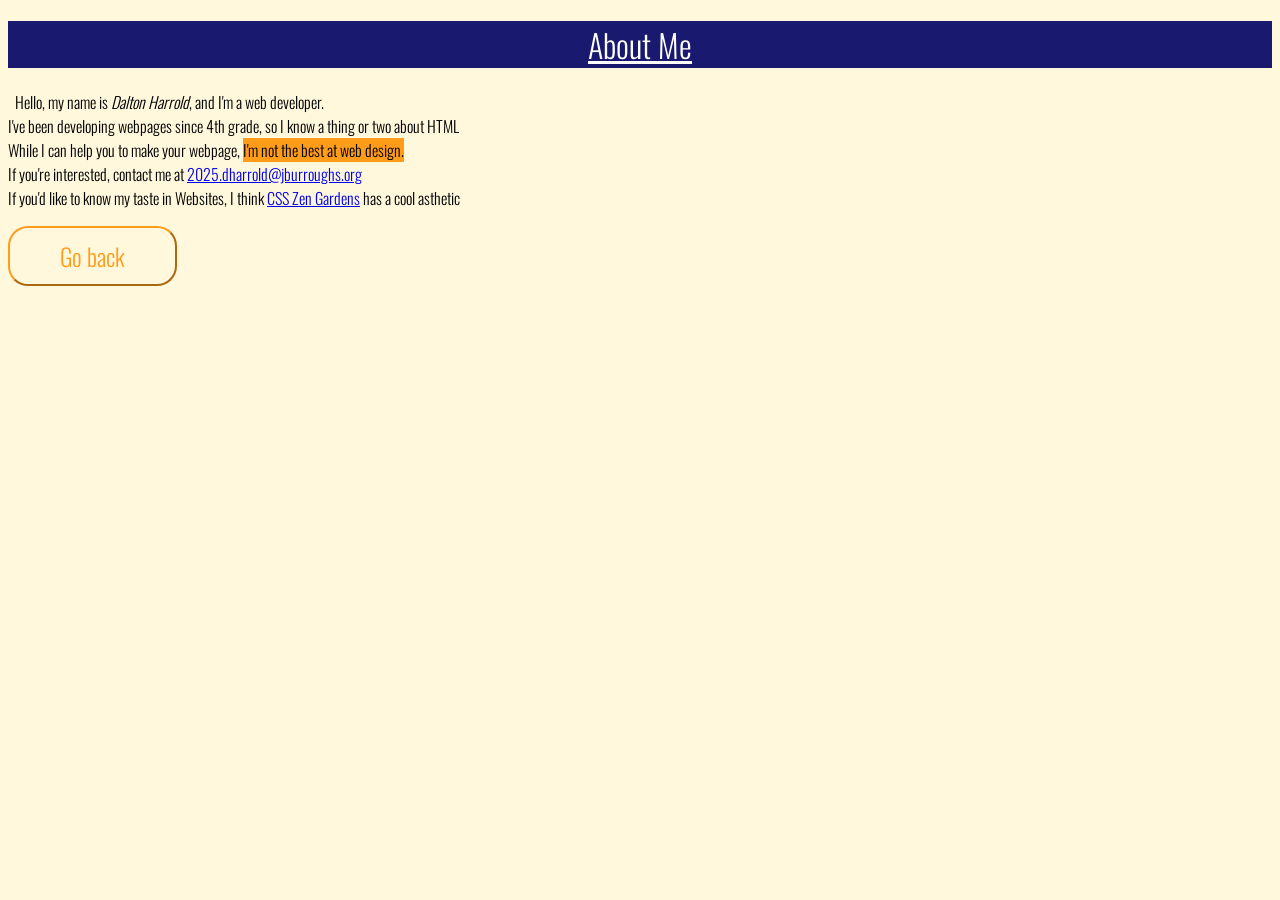
<file: about/aboutme.html>
<!DOCTYPE html>
<!--[if lt IE 7]>      <html class="no-js lt-ie9 lt-ie8 lt-ie7"> <![endif]-->
<!--[if IE 7]>         <html class="no-js lt-ie9 lt-ie8"> <![endif]-->
<!--[if IE 8]>         <html class="no-js lt-ie9"> <![endif]-->
<!--[if gt IE 8]>      <html class="no-js"> <!--<![endif]-->
<html>

<head>
    <meta charset="utf-8" />
    <meta http-equiv="X-UA-Compatible" content="IE=edge" />
    <title>About Me - Dalton Harrold</title>
    <meta name="description" content="" />
    <meta name="theme-color" content="#191970">
    <meta name="viewport" content="width=device-width, initial-scale=1" />
    <link href="https://fonts.googleapis.com/css2?family=Oswald:wght@300;400&display=swap" rel="stylesheet" />
    <style>
        * {
            font-family: "Oswald", Helvatica, sans-serif;
            font-weight: 300;
        }
        
        h1 {
            text-align: center;
            text-decoration: underline;
            color: #ffffff;
            background-color: #191970;
        }
        
        div {
            text-indent: 5pt;
            font-weight: 400;
        }
        
        mark {
            background-color: #ff9c19;
        }
        
        a:visited {
            color: #ff9c19;
        }
        
        button {
            font-size: 18pt;
            color: #ff9c19;
            background-color: #fff8dc;
            border-color: #ff9c19;
            border-radius: 20px;
            padding: 10px 50px 10px 50px;
        }
        
        button:hover {
            color: #ffffff;
            background-color: #ff9c19;
            transition: all 0.4s;
        }
        
        @keyframes moveup {
            from {
                top: 0px
            }
            to {
                top: 125px
            }
        }
    </style>
</head>

<body style="background-color: #fff8dc; font-family: 'Oswald', Helvetica, sans-serif;">
    <!--[if lt IE 7]>
      <p class="browsehappy">
        You are using an <strong>outdated</strong> browser. Please
        <a href="#">upgrade your browser</a> to improve your experience.
      </p>
    <![endif]-->

    <h1>About Me</h1>

    <div>
        <p>
            Hello, my name is <em>Dalton Harrold</em>, and I'm a web developer.<br /> I've been developing webpages since <strong>4th grade</strong>, so I know a thing or two about HTML<br /> While I can help you to make your webpage,
            <mark>I'm not the best at web design.</mark><br /> If you're interested, contact me at
            <a href="mailto:2025.dharrold@jburroughs.org">2025.dharrold@jburroughs.org</a
        ><br />
        If you'd like to know my taste in Websites, I think
        <a href="http://www.csszengarden.com/" target="_blank" rel="noreferrer">CSS Zen Gardens</a> has a cool asthetic
        </p>
        <a href="../index.html"><button>Go back</button></a>
    </div>

    <script src="" async defer></script>
</body>

</html>
</file>
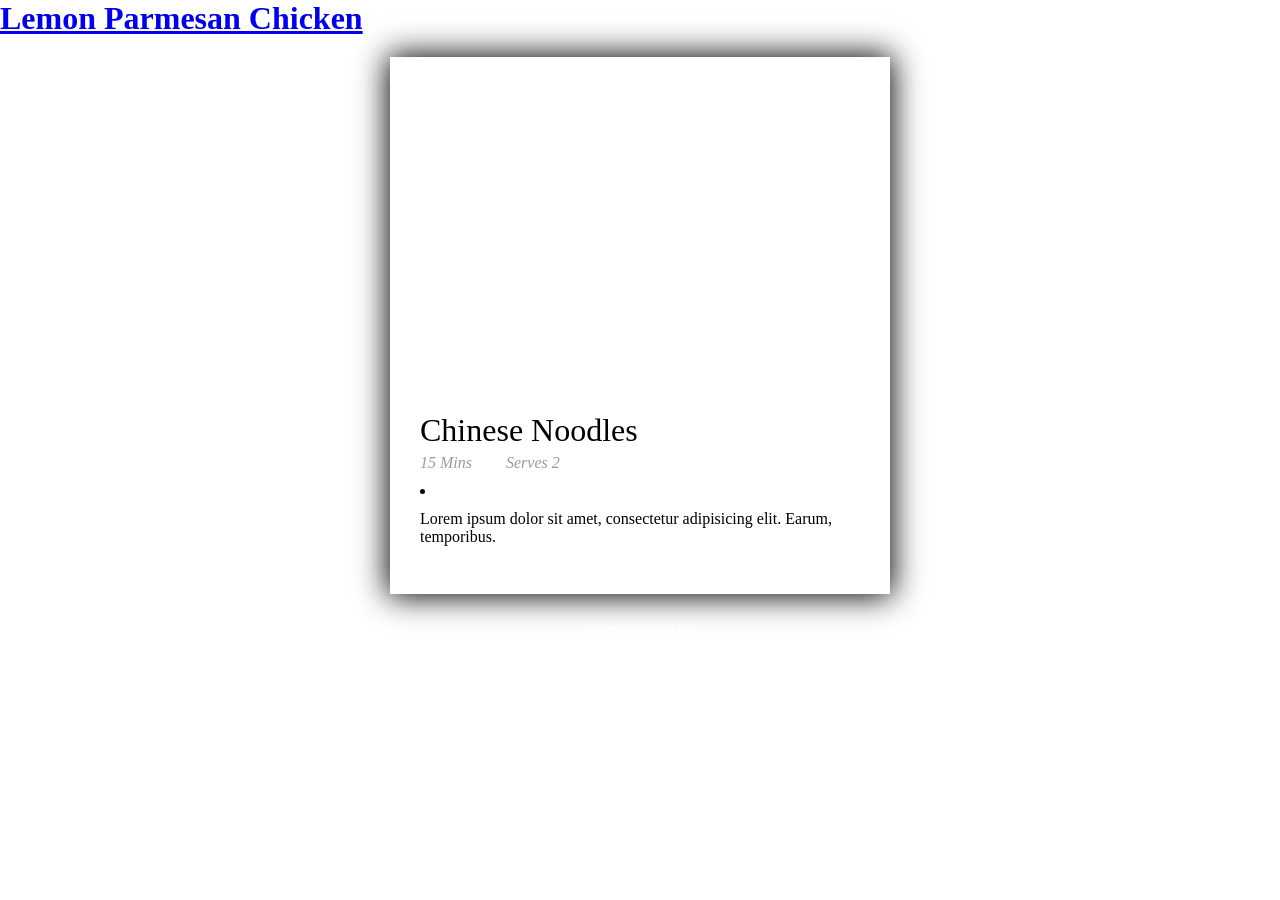
<file: classexamples/page1.html>
<!DOCTYPE html>
<!--[if lt IE 7]>      <html class="no-js lt-ie9 lt-ie8 lt-ie7"> <![endif]-->
<!--[if IE 7]>         <html class="no-js lt-ie9 lt-ie8"> <![endif]-->
<!--[if IE 8]>         <html class="no-js lt-ie9"> <![endif]-->
<!--[if gt IE 8]>      <html class="no-js"> <!--<![endif]-->
<html>

<head>
    <meta charset="utf-8">
    <meta http-equiv="X-UA-Compatible" content="IE=edge">
    <title>My Recipes</title>
    <meta name="description" content="">
    <meta name="viewport" content="width=device-width, initial-scale=1">

    <style type="text/css">
        * {
            margin: 0;
            padding: 0;
        }
        
        img {
            width: 100%;
        }
        
        .card {
            position: relative;
            background: #ffffff;
            max-width: 500px;
            margin: 20px auto;
            box-shadow: 0px 0px 30px 2px #000000;
        }
            .header {
                background-size: cover;
                min-height: 350px;
            }
            .text {
                .food {
                    text-align: left;
                    font-weight: normal;
                    margin: 5px 30px;
                }
                .fa-clock-o {
                    color: #9B9B9B;
                    margin: 0 30px;
                }
                .fa-users {
                    color: #9B9B9B;
                }
            }
            .stars {
                margin: 10px 30px;
                li a i {
                    color: $star;
                }
            }
            .info {
                margin: 10px 30px;
            }
            a.btn {
                display: block;
                background: $button;
                color: #ffffff;
                position: relative;
                text-transform: uppercase;
                letter-spacing: 0.1em;
                text-align: center;
                padding: 10px;
                transition: 250ms;
                &:hover {
                    background: $heart;
                    transition: 250ms;
                }
            }
        }
    </style>
</head>

<body>

    <h1><a href="unit1/page2.html">Lemon Parmesan Chicken</a></h1>
    <div class="card">
        <div class="header">
            <div class="icon">
            </div>
        </div>
        <div class="text">

            <!--Recepie card generously designed by Alex. https://freefrontend.com/css-recipe-cards/-->

            <h1 class="food">
                Chinese Noodles
            </h1>
            <i class="fa fa-clock-o"> 15 Mins</i>
            <i class="fa fa-users"> Serves 2</i>

            <div class="stars">
                <li>
                    <a href="#"><i class="fa fa-star"></i></a>
                    <a href="#"><i class="fa fa-star"></i></a>
                    <a href="#"><i class="fa fa-star"></i></a>
                    <a href="#"><i class="fa fa-star"></i></a>
                    <a href="#"><i class="fa fa-star-o"></i></a>
                </li>
            </div>
            <p class="info">Lorem ipsum dolor sit amet, consectetur adipisicing elit. Earum, temporibus.</p>
        </div>
        <a href="#" class="btn">Let's Cook!</a>
    </div>
    <a href="#" class="btn">Let's Cook!</a>
    </div>



    <!--[if lt IE 7]>
            <p class="browsehappy">You are using an <strong>outdated</strong> browser. Please <a href="#">upgrade your browser</a> to improve your experience.</p>
        <![endif]-->


        <!--
            <div></div>
            <footer></footer>
            <header></header>
            <nav></nav>

            <span></span>
            <aside></aside>
            <article></article>
        -->


    <script src="" async defer></script>
</body>

</html>
</file>
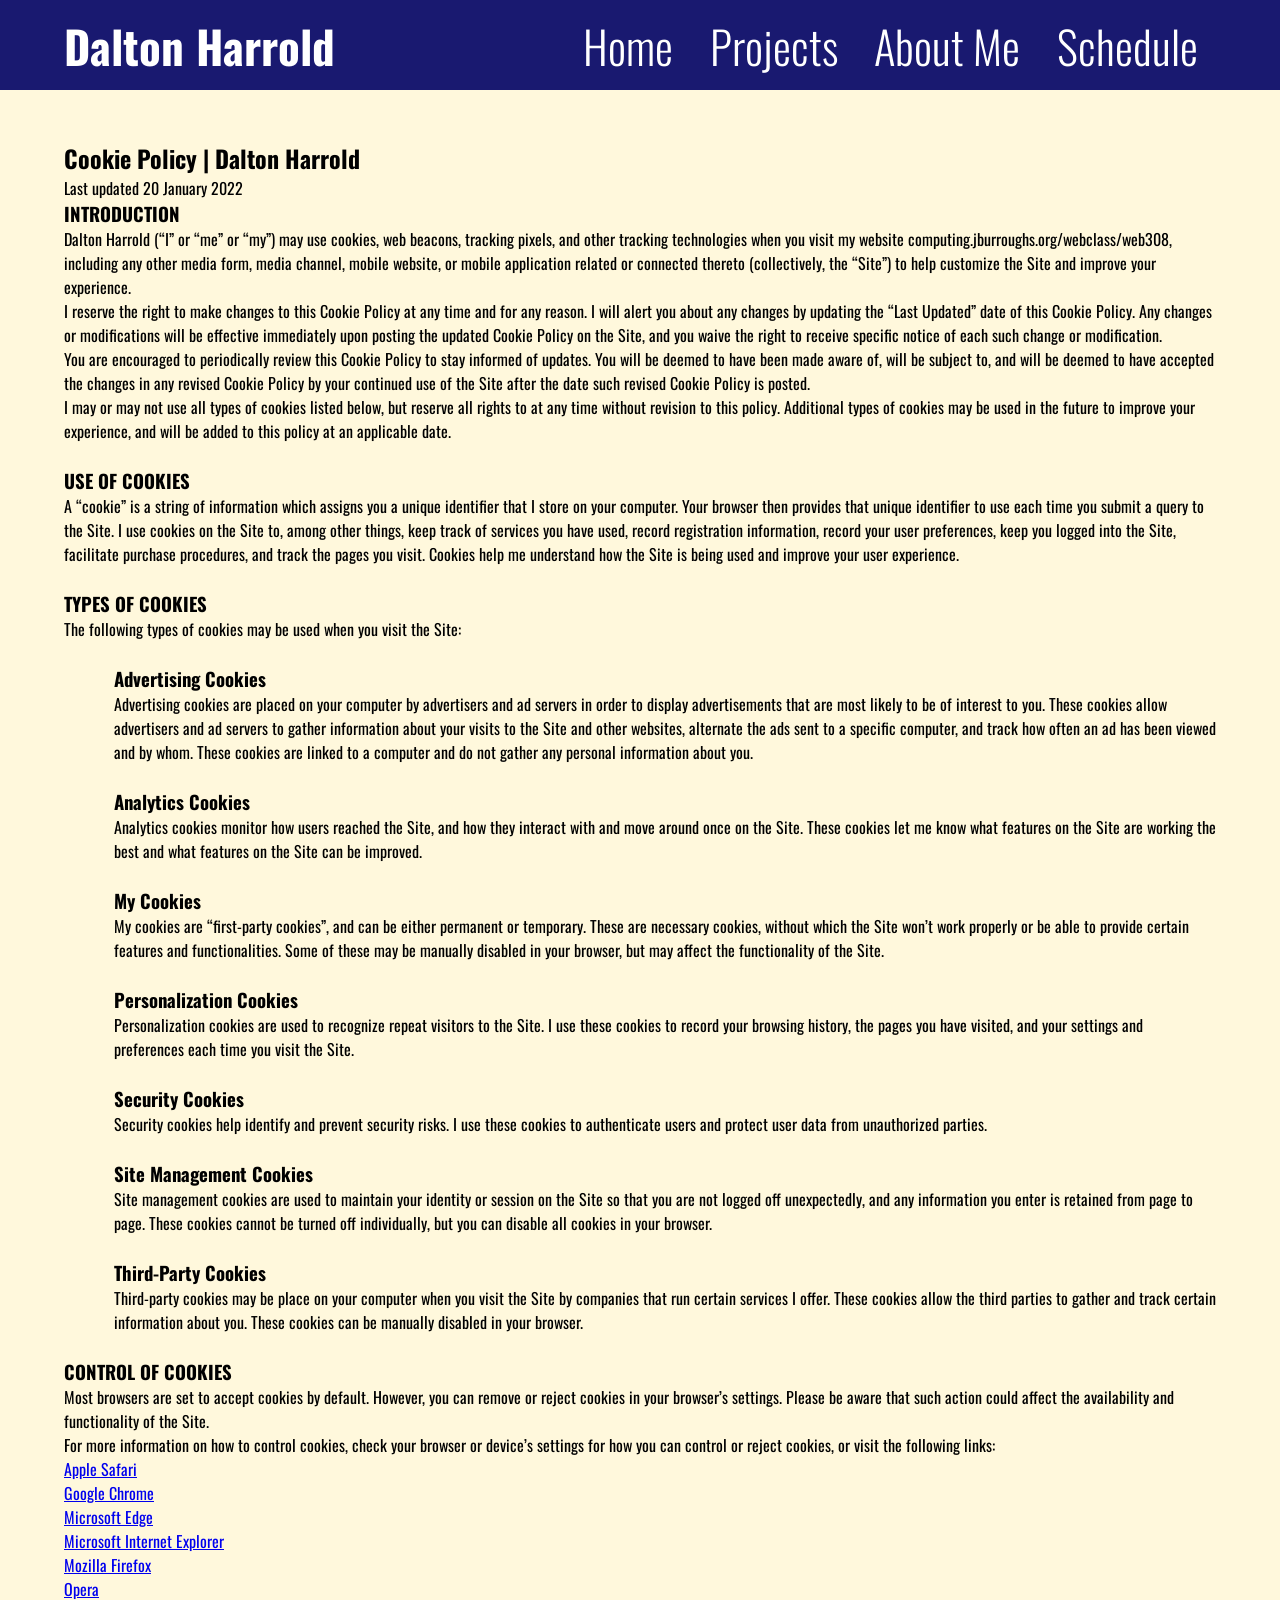
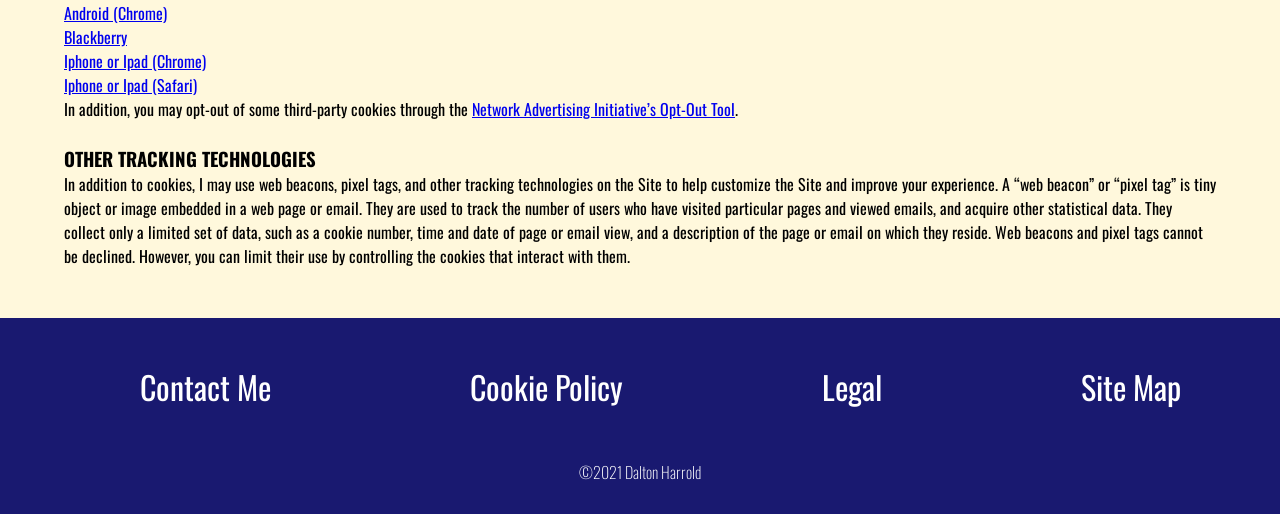
<file: homepage/cookies.html>
<!DOCTYPE html>
<!--[if lt IE 7]>      <html class="no-js lt-ie9 lt-ie8 lt-ie7"> <![endif]-->
<!--[if IE 7]>         <html class="no-js lt-ie9 lt-ie8"> <![endif]-->
<!--[if IE 8]>         <html class="no-js lt-ie9"> <![endif]-->
<!--[if gt IE 8]>      <html class="no-js"> <!--<![endif]-->
<html>

<head>
    <meta charset="utf-8">
    <meta http-equiv="X-UA-Compatible" content="IE=edge">
    <title>Cookie Policy | Dalton Harrold</title>
    <meta name="description" content="A page describing the use of cookies and your data on this website and where you can find options on your cookies.">
    <meta name="theme-color" content="#191970">
    <meta name="viewport" content="width=device-width, initial-scale=1">
    <link rel="stylesheet" href="style.css">
    <style type="text/css">
        .inner {
            margin: 50px 5% 50px 5%;
        }
        
        #types-div {
            margin: 0px 0px 0px 50px
        }
    </style>
</head>

<body>
    <!--[if lt IE 7]>
            <p class="browsehappy">You are using an <h3>outdated</h3> browser. Please <a href="#">upgrade your browser</a> to improve your experience.</p>
        <![endif]-->
    <header>
        <div class="logo-container">
            <h4 class="logo">Dalton Harrold</h4>
        </div>
        <nav>
            <ul class="nav-links">
                <li><a class="nav-link" href="../index.html">Home</a></li>
                <li><a class="nav-link" href="projects.html">Projects</a></li>
                <li><a class="nav-link" href="../about/aboutme.html">About Me</a></li>
                <li><a class="nav-link" href="../schedule/schedule.html">Schedule</a></li>
            </ul>
            <div class="hamburger">
                <input class="checkbox" type="checkbox" id="burgerCheck" onclick="burgerMenu()" />
                <div class="hamburger-lines">
                    <span class="line line1"></span>
                    <span class="line line2"></span>
                    <span class="line line3"></span>
                </div>
        </nav>
    </header>

    <div class="inner">
        <h2>Cookie Policy | Dalton Harrold</h2>
        <p>Last updated 20 January 2022</p>
        <p>
            <h3>INTRODUCTION</h3>
        </p>
        <p>Dalton Harrold (“I” or “me” or “my”) may use cookies, web beacons, tracking pixels, and other tracking technologies when you visit my website computing.jburroughs.org/webclass/web308, including any other media form, media channel, mobile website,
            or mobile application related or connected thereto (collectively, the “Site”) to help customize the Site and improve your experience.</p>
        <p>I reserve the right to make changes to this Cookie Policy at any time and for any reason. I will alert you about any changes by updating the “Last Updated” date of this Cookie Policy. Any changes or modifications will be effective immediately
            upon posting the updated Cookie Policy on the Site, and you waive the right to receive specific notice of each such change or modification.</p>
        <p>You are encouraged to periodically review this Cookie Policy to stay informed of updates. You will be deemed to have been made aware of, will be subject to, and will be deemed to have accepted the changes in any revised Cookie Policy by your continued
            use of the Site after the date such revised Cookie Policy is posted.</p>
        <p>I may or may not use all types of cookies listed below, but reserve all rights to at any time without revision to this policy. Additional types of cookies may be used in the future to improve your experience, and will be added to this policy at
            an applicable date.</p>
        <p>
            <br>
            <h3>USE OF COOKIES</h3>
        </p>
        <p>A “cookie” is a string of information which assigns you a unique identifier that I store on your computer. Your browser then provides that unique identifier to use each time you submit a query to the Site. I use cookies on the Site to, among other
            things, keep track of services you have used, record registration information, record your user preferences, keep you logged into the Site, facilitate purchase procedures, and track the pages you visit. Cookies help me understand how the Site
            is being used and improve your user experience.</p>
        <p>
            <br>
            <h3>TYPES OF COOKIES</h3>
        </p>
        <p>The following types of cookies may be used when you visit the Site:</p>
        <div id="types-div">


            <p>
                <br>
                <h3>Advertising Cookies</h3>
            </p>
            <p>Advertising cookies are placed on your computer by advertisers and ad servers in order to display advertisements that are most likely to be of interest to you. These cookies allow advertisers and ad servers to gather information about your
                visits to the Site and other websites, alternate the ads sent to a specific computer, and track how often an ad has been viewed and by whom. These cookies are linked to a computer and do not gather any personal information about you.</p>
            <p>
                <br>
                <h3>Analytics Cookies</h3>
            </p>
            <p>Analytics cookies monitor how users reached the Site, and how they interact with and move around once on the Site. These cookies let me know what features on the Site are working the best and what features on the Site can be improved.</p>
            <p>
                <br>
                <h3>My Cookies</h3>
            </p>
            <p>My cookies are “first-party cookies”, and can be either permanent or temporary. These are necessary cookies, without which the Site won&#8217;t work properly or be able to provide certain features and functionalities. Some of these may be
                manually disabled in your browser, but may affect the functionality of the Site.</p>
            <p>
                <br>
                <h3>Personalization Cookies</h3>
            </p>
            <p>Personalization cookies are used to recognize repeat visitors to the Site. I use these cookies to record your browsing history, the pages you have visited, and your settings and preferences each time you visit the Site.</p>
            <p>
                <br>
                <h3>Security Cookies</h3>
            </p>
            <p>Security cookies help identify and prevent security risks. I use these cookies to authenticate users and protect user data from unauthorized parties.</p>
            <p>
                <br>
                <h3>Site Management Cookies</h3>
            </p>
            <p>Site management cookies are used to maintain your identity or session on the Site so that you are not logged off unexpectedly, and any information you enter is retained from page to page. These cookies cannot be turned off individually, but
                you can disable all cookies in your browser.</p>
            <p>
                <br>
                <h3>Third-Party Cookies</h3>
            </p>
            <p>Third-party cookies may be place on your computer when you visit the Site by companies that run certain services I offer. These cookies allow the third parties to gather and track certain information about you. These cookies can be manually
                disabled in your browser.</p>
            <p>
        </div>
        <br>
        <h3>CONTROL OF COOKIES</h3>
        </p>
        <p>Most browsers are set to accept cookies by default. However, you can remove or reject cookies in your browser’s settings. Please be aware that such action could affect the availability and functionality of the Site.</p>
        <p>For more information on how to control cookies, check your browser or device’s settings for how you can control or reject cookies, or visit the following links:</p>
        <p><a href="https://support.apple.com/guide/safari/manage-cookies-and-website-data-sfri11471/mac">Apple Safari</a></p>
        <p><a href="https://support.google.com/chrome/answer/95647?co=GENIE.Platform%3DDesktop&amp;hl=en">Google Chrome</a></p>
        <p><a href="https://support.microsoft.com/en-us/windows/microsoft-edge-browsing-data-and-privacy-bb8174ba-9d73-dcf2-9b4a-c582b4e640dd" target="_blank" rel="noopener noreferrer">Microsoft Edge</a></p>
        <p><a href="https://support.microsoft.com/en-gb/help/17442/windows-internet-explorer-delete-manage-cookies">Microsoft Internet Explorer</a></p>
        <p><a href="https://support.mozilla.org/en-US/kb/enhanced-tracking-protection-firefox-desktop?redirectslug=enable-and-disable-cookies-website-preferences&amp;redirectlocale=en-US" target="_blank" rel="noopener noreferrer">Mozilla Firefox</a></p>
        <p><a href="https://help.opera.com/en/latest/">Opera</a></p>
        <p><a href="https://support.google.com/chrome/answer/95647?co=GENIE.Platform%3DAndroid&amp;hl=en&amp;oco=1">Android (Chrome)</a></p>
        <p><a href="https://docs.blackberry.com/content/dam/docs-blackberry-com/release-pdfs/en/device-user-guides/BlackBerry-Classic-Smartphone-10.3.3-User-Guide-en.pdf">Blackberry</a></p>
        <p><a href="https://support.google.com/chrome/answer/95647?co=GENIE.Platform%3DiOS&amp;hl=en&amp;oco=1">Iphone or Ipad (Chrome)</a></p>
        <p><a href="https://support.google.com/chrome/answer/95647?co=GENIE.Platform%3DAndroid&amp;hl=en&amp;oco=1">Iphone or Ipad (Safari)</a></p>
        <p>In addition, you may opt-out of some third-party cookies through the <a href="http://optout.networkadvertising.org/?c=1">Network Advertising Initiative’s Opt-Out Tool</a>.</p>
        <p>
            <br>
            <h3>OTHER TRACKING TECHNOLOGIES</h3>
        </p>
        <p>In addition to cookies, I may use web beacons, pixel tags, and other tracking technologies on the Site to help customize the Site and improve your experience. A “web beacon” or “pixel tag” is tiny object or image embedded in a web page or email.
            They are used to track the number of users who have visited particular pages and viewed emails, and acquire other statistical data. They collect only a limited set of data, such as a cookie number, time and date of page or email view, and
            a description of the page or email on which they reside. Web beacons and pixel tags cannot be declined. However, you can limit their use by controlling the cookies that interact with them.</p>
        <!--<p><h3>PRIVACY POLICY</h3></p>
        <p>For more information about how I use information collected by cookies and other tracking technologies, please refer to my Privacy Policy <span style="color: #008000;">[CLICK HERE]</span>/posted on the Site. This Cookie Policy is part of and
            is incorporated into my Privacy Policy. By using the Site, you agree to be bound by this Cookie Policy and my Privacy Policy.</p>
        <p><h3>CONTACT me</h3></p>
        <p><span style="color: #000000;">If you have questions or comments about this Cookie Policy, please contact me at:</span></p>
        <p><span style="color: #8351f9;">[Company Name]</span></p>
        <p><span style="color: #8351f9;">[Street Address]</span></p>
        <p><span style="color: #8351f9;">[City, State Zip]</span></p>
        <p><span style="color: #8351f9;">[Phone Number]</span></p>
        <p><span style="color: #8351f9;">[Fax Number]</span></p>
        <p><span style="color: #8351f9;">[Email] </span></p>-->
    </div>
    <footer>
        <div class="footer-menu">
            <ul class="footer-list">
                <li><a class="footer-item" href="in-dev/developing.html">Contact Me</a></li>
                <li><a class="footer-item" href="cookies.html">Cookie Policy</a></li>
                <li><a rel="license" class="footer-item" href="legal.html">Legal</a></li>
                <li><a class="footer-item" href="site-map.html">Site Map</a></li>
            </ul>
        </div>
        <p>&copy;2021 Dalton Harrold</p>
    </footer>
    <script src="script.js" async defer></script>
</body>

</html>
</file>
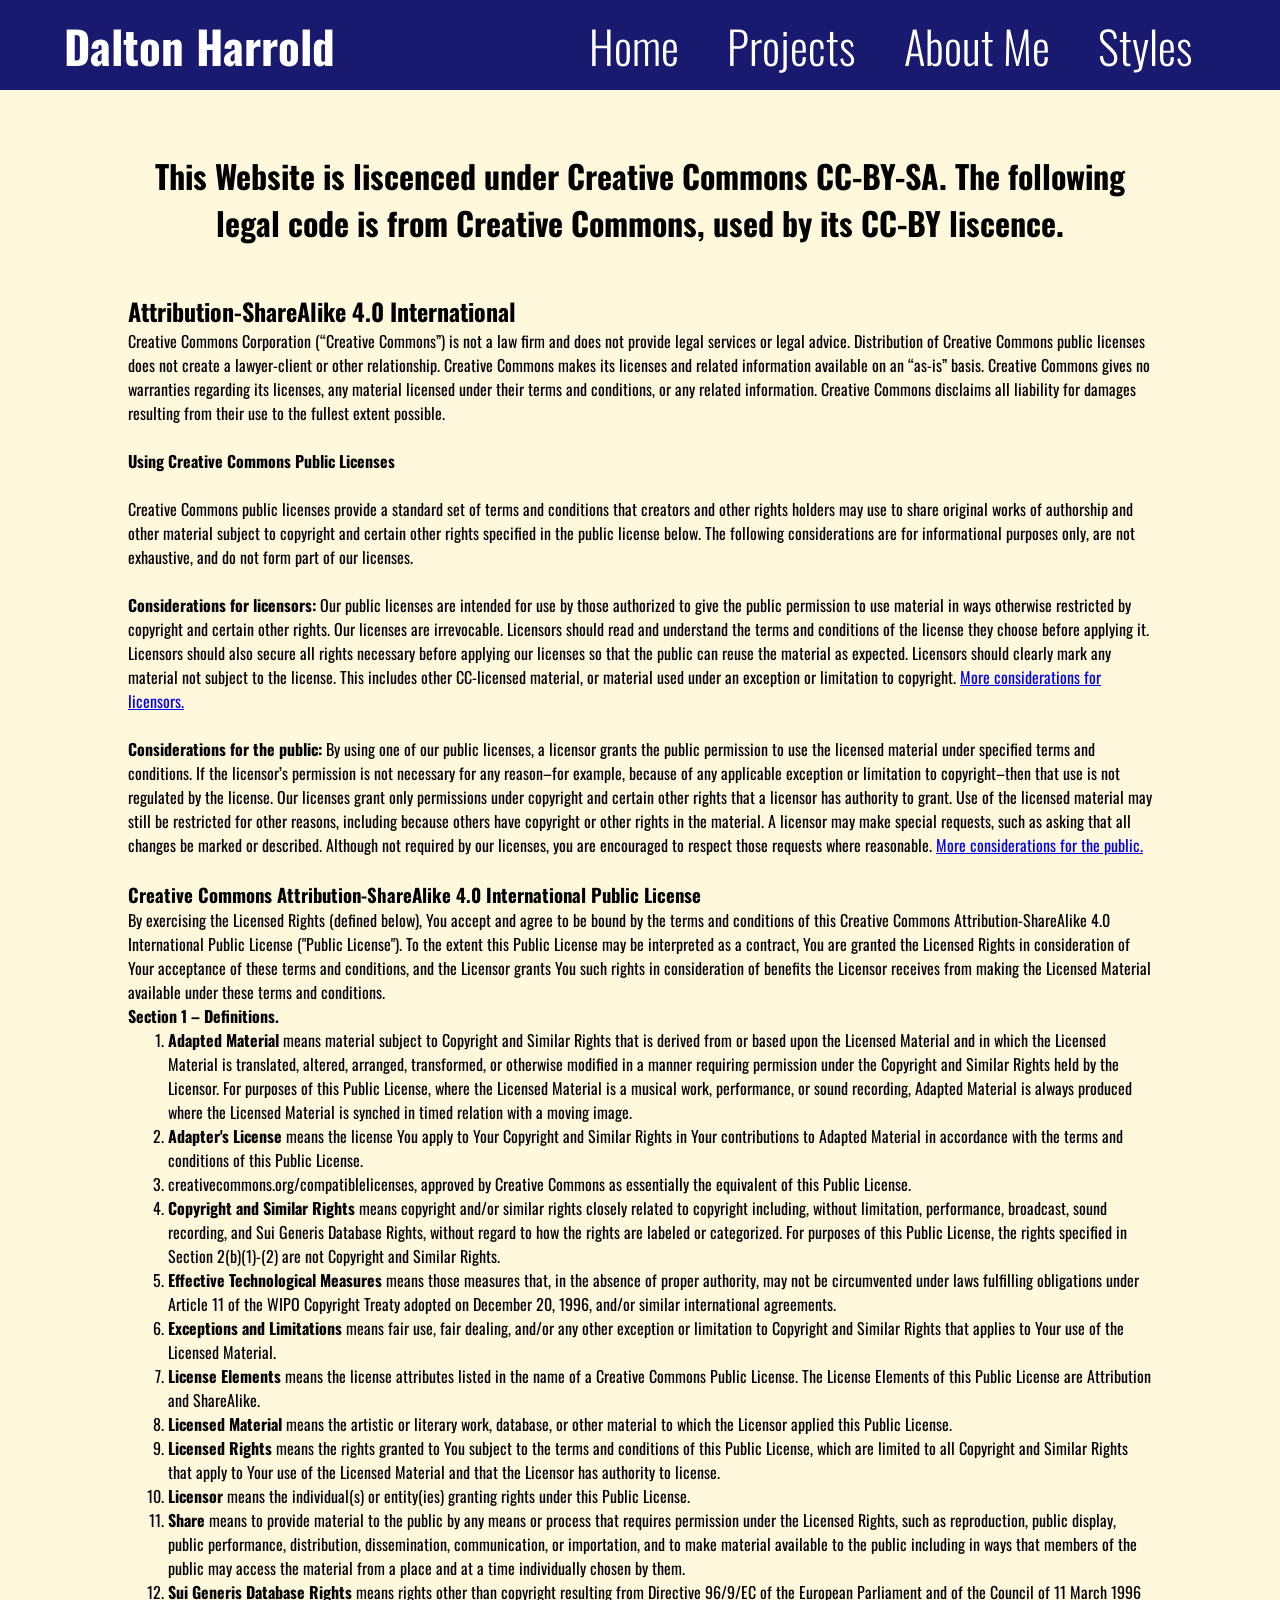
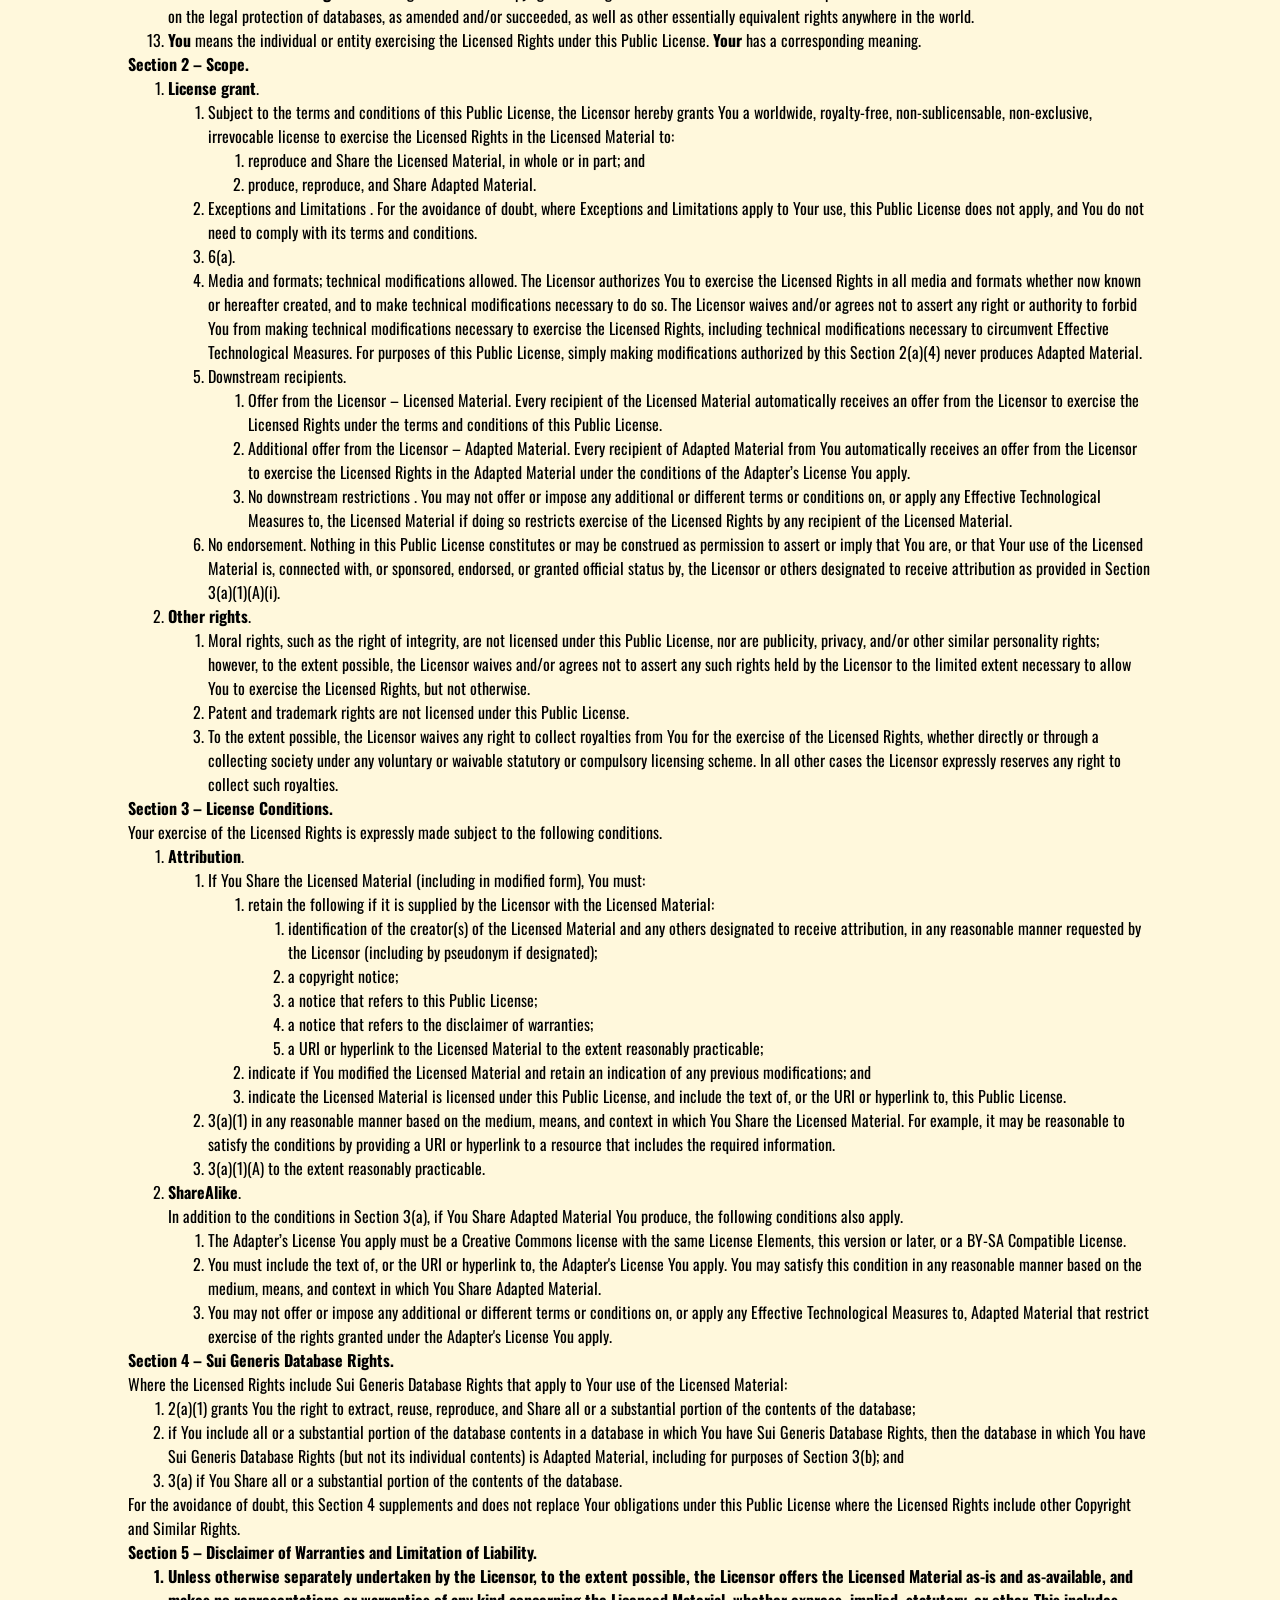
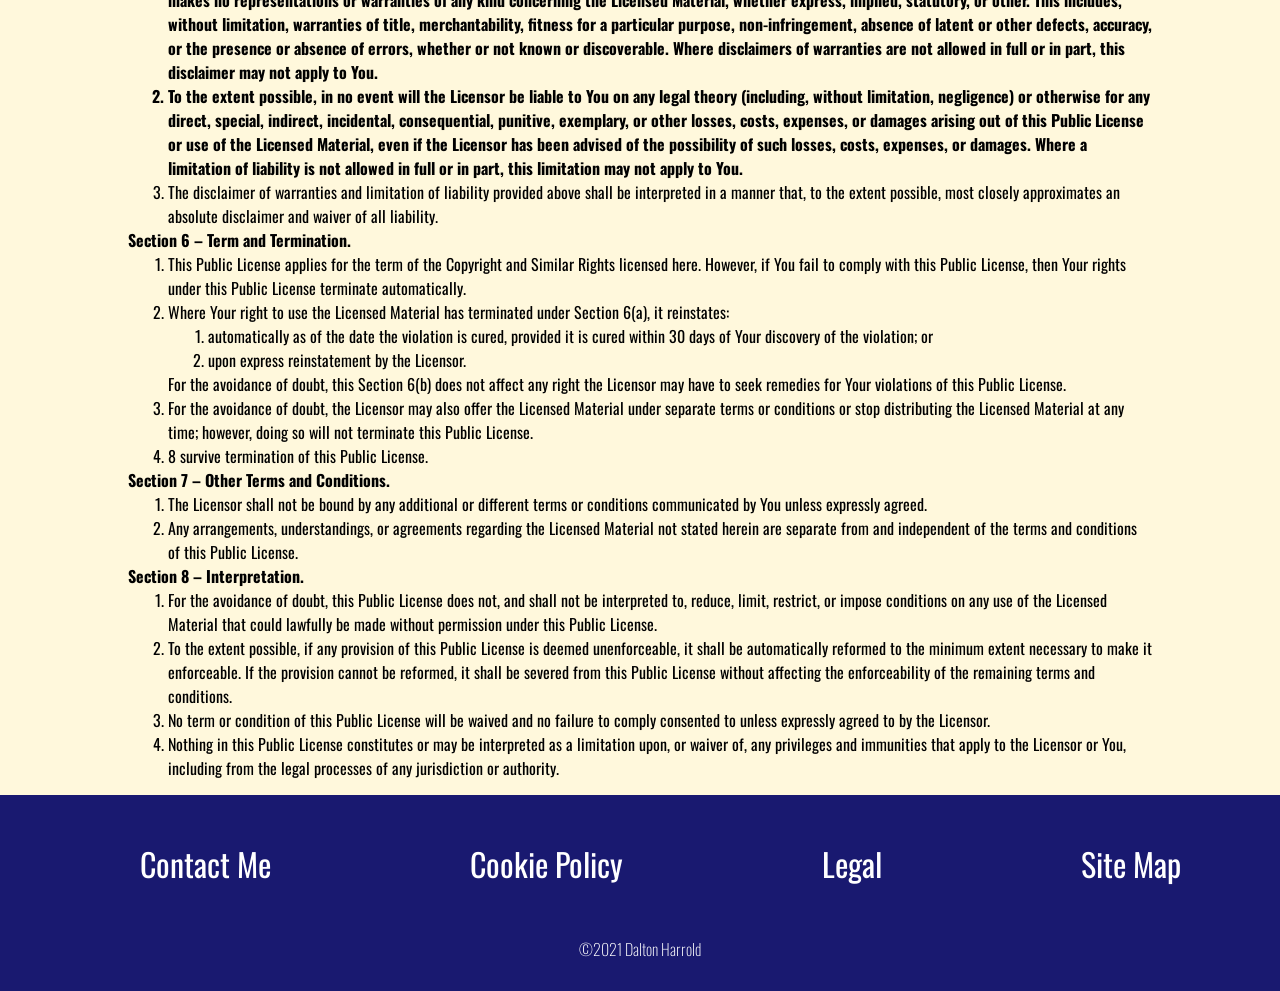
<file: homepage/legal.html>
<!DOCTYPE html>
<!--[if lt IE 7]>      <html > <![endif]-->
<!--[if IE 7]>         <html > <![endif]-->
<!--[if IE 8]>         <html > <![endif]-->
<!--[if gt IE 8]>      <html > <!--<![endif]-->
<html>

<head>
    <meta charset="utf-8">
    <meta http-equiv="X-UA-Compatible" content="IE=edge">
    <title>Legal | Dalton Harrold</title>
    <meta name="description" content="A page defining all legal uses of Dalton Harrrold's Webpage">
    <meta name="theme-color" content="#191970">
    <meta name="viewport" content="width=device-width, initial-scale=1">
    <link rel="stylesheet" href="style.css">
    <style>
        #legalcode {
            margin: 15px 10% 15px 10%
        }
        
        #copy-header {
            text-align: center;
        }
        
        .footer-menu {
            margin: 0px;
            width: 100%;
        }
    </style>
</head>

<body>
    <!--[if lt IE 7]>
            <p >upgrade your browser</a> to improve your experience.</p>
        <![endif]-->

    <header>
        <div class="logo-container">
            <h4 class="logo">Dalton Harrold</h4>
        </div>
        <nav>
            <ul class="nav-links">
                <li><a class="nav-link" href="../index.html">Home</a></li>
                <li><a class="nav-link" href="homepage/projects.html">Projects</a></li>
                <li><a class="nav-link" href="about/aboutme.html">About Me</a></li>
                <li><a class="nav-link" href="homepage/in-dev/developing.html">Styles</a></li>
            </ul>
            <div class="hamburger">
                <input class="checkbox" type="checkbox" id="burgerCheck" onclick="burgerMenu()" />
                <div class="hamburger-lines">
                    <span class="line line1"></span>
                    <span class="line line2"></span>
                    <span class="line line3"></span>
                </div>
        </nav>
    </header>
    <div id="legalcode">
        <h1 id="copy-header"><br>This Website is liscenced under Creative Commons CC-BY-SA. The following legal code is from Creative Commons, used by its CC-BY liscence.<br><br></h1>

        <!--Following code copied directly from Creative Commons CC-BY-SA 4.0 Legalcode, used under CC-BY 4.0-->
        <div>
            <div>
                <h2>Attribution-ShareAlike 4.0 International</h2>
            </div>
        </div>
        <div>
            <div>
                <div>
                    <p>Creative Commons Corporation (“Creative Commons”) is not a law firm and does not provide legal services or legal advice. Distribution of Creative Commons public licenses does not create a lawyer-client or other relationship. Creative
                        Commons makes its licenses and related information available on an “as-is” basis. Creative Commons gives no warranties regarding its licenses, any material licensed under their terms and conditions, or any related information.
                        Creative Commons disclaims all liability for damages resulting from their use to the fullest extent possible.</p>
                    <br>
                </div>
                <div>
                    <p><strong>Using Creative Commons Public Licenses</strong></p>
                    <br>
                    <p>Creative Commons public licenses provide a standard set of terms and conditions that creators and other rights holders may use to share original works of authorship and other material subject to copyright and certain other rights specified
                        in the public license below. The following considerations are for informational purposes only, are not exhaustive, and do not form part of our licenses.</p>
                    <br>
                    <p><strong>Considerations for licensors:</strong> Our public licenses are intended for use by those authorized to give the public permission to use material in ways otherwise restricted by copyright and certain other rights. Our licenses
                        are irrevocable. Licensors should read and understand the terms and conditions of the license they choose before applying it. Licensors should also secure all rights necessary before applying our licenses so that the public can
                        reuse the material as expected. Licensors should clearly mark any material not subject to the license. This includes other CC-licensed material, or material used under an exception or limitation to copyright. <a href="//wiki.creativecommons.org/Considerations_for_licensors_and_licensees#Considerations_for_licensors">More
                            considerations for licensors.</a></p>
                    <br>
                    <p><strong>Considerations for the public:</strong> By using one of our public licenses, a licensor grants the public permission to use the licensed material under specified terms and conditions. If the licensor’s permission is not necessary
                        for any reason–for example, because of any applicable exception or limitation to copyright–then that use is not regulated by the license. Our licenses grant only permissions under copyright and certain other rights that a licensor
                        has authority to grant. Use of the licensed material may still be restricted for other reasons, including because others have copyright or other rights in the material. A licensor may make special requests, such as asking that
                        all changes be marked or described. Although not required by our licenses, you are encouraged to respect those requests where reasonable.
                        <a href="//wiki.creativecommons.org/Considerations_for_licensors_and_licensees#Considerations_for_licensees">More
                            considerations for the public.</a></p>
                    <br>
                </div>
                <h3>Creative Commons Attribution-ShareAlike 4.0 International Public License</h3>
                <p>By exercising the Licensed Rights (defined below), You accept and agree to be bound by the terms and conditions of this Creative Commons Attribution-ShareAlike 4.0 International Public License ("Public License"). To the extent this Public
                    License may be interpreted as a contract, You are granted the Licensed Rights in consideration of Your acceptance of these terms and conditions, and the Licensor grants You such rights in consideration of benefits the Licensor receives
                    from making the Licensed Material available under these terms and conditions.</p>
                <p><strong>Section 1 – Definitions.</strong></p>
                <ol>
                    <li><strong>Adapted Material</strong> means material subject to Copyright and Similar Rights that is derived from or based upon the Licensed Material and in which the Licensed Material is translated, altered, arranged, transformed, or
                        otherwise modified in a manner requiring permission under the Copyright and Similar Rights held by the Licensor. For purposes of this Public License, where the Licensed Material is a musical work, performance, or sound recording,
                        Adapted Material is always produced where the Licensed Material is synched in timed relation with a moving image.</li>
                    <li><strong>Adapter's License</strong> means the license You apply to Your Copyright and Similar Rights in Your contributions to Adapted Material in accordance with the terms and conditions of this Public License.</li>
                    <li>
                        creativecommons.org/compatiblelicenses</a>, approved by Creative Commons as essentially the equivalent of this Public License.</li>
                    <li><strong>Copyright and Similar Rights</strong> means copyright and/or similar rights closely related to copyright including, without limitation, performance, broadcast, sound recording, and Sui Generis Database Rights, without regard
                        to how the rights are labeled or categorized. For purposes of this Public License, the rights specified in Section 2(b)(1)-(2) are not Copyright and Similar Rights.</li>
                    <li><strong>Effective Technological Measures</strong> means those measures that, in the absence of proper authority, may not be circumvented under laws fulfilling obligations under Article 11 of the WIPO Copyright Treaty adopted on December
                        20, 1996, and/or similar international agreements.</li>
                    <li><strong>Exceptions and Limitations</strong> means fair use, fair dealing, and/or any other exception or limitation to Copyright and Similar Rights that applies to Your use of the Licensed Material.
                    </li>
                    <li><strong>License Elements</strong> means the license attributes listed in the name of a Creative Commons Public License. The License Elements of this Public License are Attribution and ShareAlike.
                    </li>
                    <li><strong>Licensed Material</strong> means the artistic or literary work, database, or other material to which the Licensor applied this Public License.</li>
                    <li><strong>Licensed Rights</strong> means the rights granted to You subject to the terms and conditions of this Public License, which are limited to all Copyright and Similar Rights that apply to Your use of the Licensed Material and
                        that the Licensor has authority to license.</li>
                    <li><strong>Licensor</strong> means the individual(s) or entity(ies) granting rights under this Public License.</li>
                    <li><strong>Share</strong> means to provide material to the public by any means or process that requires permission under the Licensed Rights, such as reproduction, public display, public performance, distribution, dissemination, communication,
                        or importation, and to make material available to the public including in ways that members of the public may access the material from a place and at a time individually chosen by them.</li>
                    <li><strong>Sui Generis Database Rights</strong> means rights other than copyright resulting from Directive 96/9/EC of the European Parliament and of the Council of 11 March 1996 on the legal protection of databases, as amended and/or
                        succeeded, as well as other essentially equivalent rights anywhere in the world.</li>
                    <li><strong>You</strong> means the individual or entity exercising the Licensed Rights under this Public License. <strong>Your</strong> has a corresponding meaning.</li>
                </ol>
                <p><strong>Section 2 – Scope.</strong></p>
                <ol>
                    <li><strong>License grant</strong>.
                        <ol>
                            <li>Subject to the terms and conditions of this Public License, the Licensor hereby grants You a worldwide, royalty-free, non-sublicensable, non-exclusive, irrevocable license to exercise the Licensed Rights in the Licensed Material
                                to:
                                <ol>
                                    <li>reproduce and Share the Licensed Material, in whole or in part; and
                                    </li>
                                    <li>produce, reproduce, and Share Adapted Material.</li>
                                </ol>
                                <li>Exceptions and Limitations
                                    </span>. For the avoidance of doubt, where Exceptions and Limitations apply to Your use, this Public License does not apply, and You do not need to comply with its terms and conditions.
                                </li>
                                <li>6(a)</a>.</li>
                                <li>Media and formats; technical modifications allowed</span>. The Licensor authorizes You to exercise the Licensed Rights in all media and formats whether now known or hereafter created, and to make technical modifications
                                    necessary to do so. The Licensor waives and/or agrees not to assert any right or authority to forbid You from making technical modifications necessary to exercise the Licensed Rights, including technical modifications
                                    necessary to circumvent Effective Technological Measures. For purposes of this Public License, simply making modifications authorized by this Section 2(a)(4) never produces Adapted Material.</li>
                                <li>Downstream recipients</span>.
                                    <div>
                                        <ol>
                                            <li>Offer from the Licensor – Licensed Material</span>. Every recipient of the Licensed Material automatically receives an offer from the Licensor to exercise the Licensed Rights under the terms and conditions of
                                                this Public License.
                                            </li>
                                            <li>Additional offer from the Licensor – Adapted Material</span>. Every recipient of Adapted Material from You automatically receives an offer from the Licensor to exercise the Licensed Rights in the Adapted Material
                                                under the conditions of the Adapter’s License You apply.</li>
                                            <li>No downstream restrictions
                                                </span>. You may not offer or impose any additional or different terms or conditions on, or apply any Effective Technological Measures to, the Licensed Material if doing so restricts exercise of the Licensed
                                                Rights by any recipient of the Licensed Material.</li>
                                        </ol>
                                    </div>
                                    <li>No endorsement</span>. Nothing in this Public License constitutes or may be construed as permission to assert or imply that You are, or that Your use of the Licensed Material is, connected with, or sponsored, endorsed,
                                        or granted official status by, the Licensor or others designated to receive attribution as provided in Section 3(a)(1)(A)(i).</li>
                        </ol>
                        <li>
                            <p><strong>Other rights</strong>.</p>
                            <ol>
                                <li>Moral rights, such as the right of integrity, are not licensed under this Public License, nor are publicity, privacy, and/or other similar personality rights; however, to the extent possible, the Licensor waives and/or
                                    agrees not to assert any such rights held by the Licensor to the limited extent necessary to allow You to exercise the Licensed Rights, but not otherwise.</li>
                                <li>Patent and trademark rights are not licensed under this Public License.
                                </li>
                                <li>To the extent possible, the Licensor waives any right to collect royalties from You for the exercise of the Licensed Rights, whether directly or through a collecting society under any voluntary or waivable statutory or
                                    compulsory licensing scheme. In all other cases the Licensor expressly reserves any right to collect such royalties.
                                </li>
                            </ol>
                        </li>
                </ol>
                <p><strong>Section 3 – License Conditions.</strong></p>
                <p>Your exercise of the Licensed Rights is expressly made subject to the following conditions.</p>
                <ol>
                    <li>
                        <p><strong>Attribution</strong>.</p>
                        <ol>
                            <li>
                                <p>If You Share the Licensed Material (including in modified form), You must:</p>
                                <ol>
                                    <li>retain the following if it is supplied by the Licensor with the Licensed Material:
                                        <ol>
                                            <li>identification of the creator(s) of the Licensed Material and any others designated to receive attribution, in any reasonable manner requested by the Licensor (including by pseudonym if designated);</li>
                                            <li>a copyright notice;</li>
                                            <li>a notice that refers to this Public License; </li>
                                            <li>a notice that refers to the disclaimer of warranties;
                                            </li>
                                            <li>a URI or hyperlink to the Licensed Material to the extent reasonably practicable;
                                            </li>
                                        </ol>
                                        <li>indicate if You modified the Licensed Material and retain an indication of any previous modifications; and</li>
                                        <li>indicate the Licensed Material is licensed under this Public License, and include the text of, or the URI or hyperlink to, this Public License.
                                        </li>
                                </ol>
                                </li>
                                <li>3(a)(1)</a> in any reasonable manner based on the medium, means, and context in which You Share the Licensed Material. For example, it may be reasonable to satisfy the conditions by providing a URI or hyperlink to a resource
                                    that includes the required information.
                                </li>
                                <li>3(a)(1)(A)</a> to the extent reasonably practicable.
                                </li>
                        </ol>
                        </li>
                        <li><strong>ShareAlike</strong>.
                            <p>In addition to the conditions in Section 3(a), if You Share Adapted Material You produce, the following conditions also apply.</p>
                            <ol>
                                <li>The Adapter’s License You apply must be a Creative Commons license with the same License Elements, this version or later, or a BY-SA Compatible License.
                                </li>
                                <li>You must include the text of, or the URI or hyperlink to, the Adapter's License You apply. You may satisfy this condition in any reasonable manner based on the medium, means, and context in which You Share Adapted Material.</li>
                                <li>You may not offer or impose any additional or different terms or conditions on, or apply any Effective Technological Measures to, Adapted Material that restrict exercise of the rights granted under the Adapter's License
                                    You apply.
                                </li>
                            </ol>
                        </li>
                </ol>
                <p><strong>Section 4 – Sui Generis Database Rights.</strong></p>
                <p>Where the Licensed Rights include Sui Generis Database Rights that apply to Your use of the Licensed Material:
                </p>
                <ol>
                    <li>2(a)(1)</a> grants You the right to extract, reuse, reproduce, and Share all or a substantial portion of the contents of the database;</li>
                    <li>if You include all or a substantial portion of the database contents in a database in which You have Sui Generis Database Rights, then the database in which You have Sui Generis Database Rights (but not its individual contents) is
                        Adapted Material, including for purposes of Section 3(b); and</li>
                    <li>3(a)</a> if You Share all or a substantial portion of the contents of the database.</li>
                </ol>
                For the avoidance of doubt, this Section 4 supplements and does not replace Your obligations under this Public License where the Licensed Rights include other Copyright and Similar Rights.
                <p><strong>Section 5 – Disclaimer of Warranties and Limitation of Liability.</strong></p>
                <ol style="font-weight: bold;">
                    <li><strong>Unless otherwise separately undertaken by the Licensor, to the extent
                            possible, the Licensor offers the Licensed Material as-is and as-available, and makes no
                            representations or warranties of any kind concerning the Licensed Material, whether
                            express, implied, statutory, or other. This includes, without limitation, warranties of
                            title, merchantability, fitness for a particular purpose, non-infringement, absence of
                            latent or other defects, accuracy, or the presence or absence of errors, whether or not
                            known or discoverable. Where disclaimers of warranties are not allowed in full or in
                            part, this disclaimer may not apply to You.</strong></li>
                    <li><strong>To the extent possible, in no event will the Licensor be liable to You on
                            any legal theory (including, without limitation, negligence) or otherwise for any
                            direct, special, indirect, incidental, consequential, punitive, exemplary, or other
                            losses, costs, expenses, or damages arising out of this Public License or use of the
                            Licensed Material, even if the Licensor has been advised of the possibility of such
                            losses, costs, expenses, or damages. Where a limitation of liability is not allowed in
                            full or in part, this limitation may not apply to You.</strong></li>
                </ol>
                <ol start="3">
                    <li>The disclaimer of warranties and limitation of liability provided above shall be interpreted in a manner that, to the extent possible, most closely approximates an absolute disclaimer and waiver of all liability.</li>
                </ol>
                <p><strong>Section 6 – Term and Termination.</strong></p>
                <ol>
                    <li>This Public License applies for the term of the Copyright and Similar Rights licensed here. However, if You fail to comply with this Public License, then Your rights under this Public License terminate automatically.</li>
                    <li>
                        <p>Where Your right to use the Licensed Material has terminated under Section 6(a), it reinstates:</p>
                        <ol>
                            <li>automatically as of the date the violation is cured, provided it is cured within 30 days of Your discovery of the violation; or</li>
                            <li>upon express reinstatement by the Licensor.</li>
                        </ol>
                        For the avoidance of doubt, this Section 6(b) does not affect any right the Licensor may have to seek remedies for Your violations of this Public License.
                    </li>
                    <li>For the avoidance of doubt, the Licensor may also offer the Licensed Material under separate terms or conditions or stop distributing the Licensed Material at any time; however, doing so will not terminate this Public License.</li>
                    <li>8</a> survive termination of this Public License.
                    </li>
                </ol>
                <p><strong>Section 7 – Other Terms and Conditions.</strong></p>
                <ol>
                    <li>The Licensor shall not be bound by any additional or different terms or conditions communicated by You unless expressly agreed.</li>
                    <li>Any arrangements, understandings, or agreements regarding the Licensed Material not stated herein are separate from and independent of the terms and conditions of this Public License.
                    </li>
                </ol>
                <p><strong>Section 8 – Interpretation.</strong></p>
                <ol>
                    <li>For the avoidance of doubt, this Public License does not, and shall not be interpreted to, reduce, limit, restrict, or impose conditions on any use of the Licensed Material that could lawfully be made without permission under this
                        Public License.</li>
                    <li>To the extent possible, if any provision of this Public License is deemed unenforceable, it shall be automatically reformed to the minimum extent necessary to make it enforceable. If the provision cannot be reformed, it shall be severed
                        from this Public License without affecting the enforceability of the remaining terms and conditions.
                    </li>
                    <li>No term or condition of this Public License will be waived and no failure to comply consented to unless expressly agreed to by the Licensor.</li>
                    <li>Nothing in this Public License constitutes or may be interpreted as a limitation upon, or waiver of, any privileges and immunities that apply to the Licensor or You, including from the legal processes of any jurisdiction or authority.</li>
                </ol>
                <!--End Code from Creative Commons-->
            </div>
        </div>
    </div>


    <footer>
        <div class="footer-menu">
            <ul class="footer-list">
                <li><a class="footer-item" href="in-dev/developing.html">Contact Me</a></li>
                <li><a class="footer-item" href="cookies.html">Cookie Policy</a></li>
                <li><a class="footer-item" href="legal.html">Legal</a></li>
                <li><a class="footer-item" href="site-map.html">Site Map</a></li>
            </ul>
        </div>
        <p>&copy;2021 Dalton Harrold</p>
    </footer>

    <script src="script.js" async defer></script>
</body>

</html>
</file>
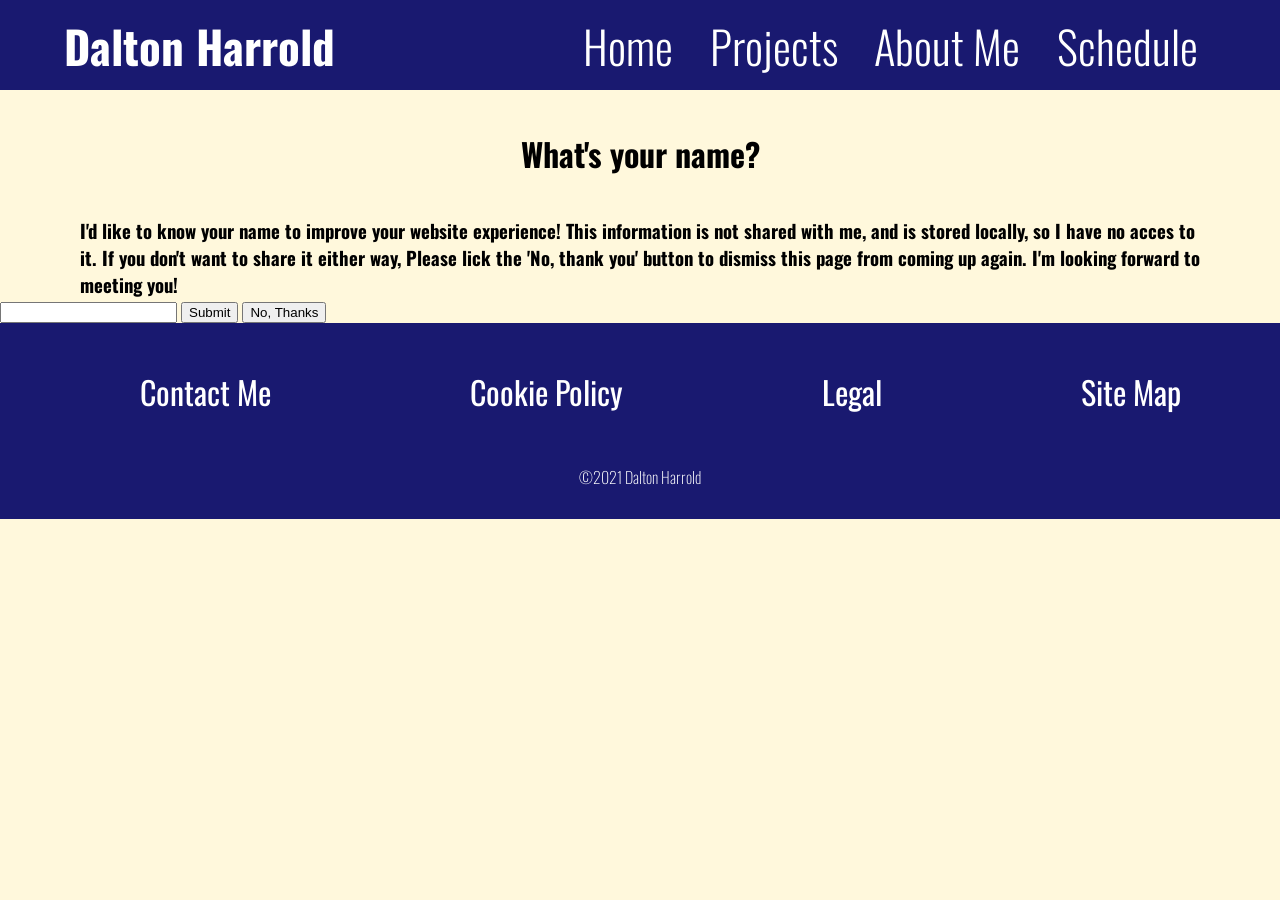
<file: homepage/name-grabber.html>
<!DOCTYPE html>
<!--[if lt IE 7]>      <html class="no-js lt-ie9 lt-ie8 lt-ie7"> <![endif]-->
<!--[if IE 7]>         <html class="no-js lt-ie9 lt-ie8"> <![endif]-->
<!--[if IE 8]>         <html class="no-js lt-ie9"> <![endif]-->
<!--[if gt IE 8]>      <html class="no-js"> <!--<![endif]-->
<html>

<head>
    <meta charset="utf-8">
    <meta http-equiv="X-UA-Compatible" content="IE=edge">
    <title>What's Your Name?</title>
    <meta name="description" content="A quick survey page that asks for your name to customize your webpage experince!">
    <meta name="theme-color" content="#191970">
    <meta name="viewport" content="width=device-width, initial-scale=1">
    <link rel="stylesheet" href="style.css">
    <style type="text/css">
        #main-stuff h1 {
            text-align: center;
            margin: 40px;
        }
        
        #main-stuff h3 {
            margin: 0px 80px 0px 80px;
        }
        
        .input-area {
            display: block;
            margin: auto;
        }
    </style>
</head>

<body>
    <!--[if lt IE 7]>
            <p class="browsehappy">You are using an <strong>outdated</strong> browser. Please <a href="#">upgrade your browser</a> to improve your experience.</p>
        <![endif]-->

    <header>
        <div class="logo-container">
            <h4 class="logo">Dalton Harrold</h4>
        </div>
        <nav>
            <ul class="nav-links">
                <li><a class="nav-link" href="../index.html">Home</a></li>
                <li><a class="nav-link" href="projects.html">Projects</a></li>
                <li><a class="nav-link" href="../about/aboutme.html">About Me</a></li>
                <li><a class="nav-link" href="../schedule/schedule.html">Schedule</a></li>

            </ul>
            <div class="hamburger">
                <input class="checkbox" type="checkbox" id="burgerCheck" />
                <div class="hamburger-lines">
                    <span class="line line1"></span>
                    <span class="line line2"></span>
                    <span class="line line3"></span>
                </div>
        </nav>
    </header>
    <div id="main-stuff">
        <h1>What's your name?</h1>
        <h3>I'd like to know your name to improve your website experience! This information is not shared with me, and is stored locally, so I have no acces to it. If you don't want to share it either way, Please lick the 'No, thank you' button to dismiss
            this page from coming up again. I'm looking forward to meeting you!</h3>
        <div class="input-area">
            <input type="text" id="inputy"></input>
            <button type="button" id="subBut">Submit</button>
            <button type="button" id="noBut">No, Thanks</button>
        </div>

        <h4 id="greetingBox"></h4>

    </div>

    <footer>
        <div class="footer-menu">
            <ul class="footer-list">
                <li><a class="footer-item" href="in-dev/developing.html">Contact Me</a></li>
                <li><a class="footer-item" href="cookies.html">Cookie Policy</a></li>
                <li><a rel="license" class="footer-item" href="legal.html">Legal</a></li>
                <li><a class="footer-item" href="site-map.html">Site Map</a></li>
            </ul>
        </div>
        <p>&copy;2021 Dalton Harrold</p>
    </footer>

    <script>
        const inputEl = document.getElementById("inputy")
        const subBut = document.getElementById("subBut")
        subBut.onclick = function() {
            document.cookie = "name=" + inputEl.value;
            var userName = getCookie("name");
            document.getElementById('greetingBox').innerHTML = 'Hello, there, ' + userName + '!';


            function getCookie(name) {
                name += "="
                const cookieArray = document.cookie.split('; ');
                let toReturn;
                cookieArray.forEach(value => {
                    if (value.indexOf(name) == 0) toReturn = value.substring(name.length);
                })
                return toReturn;
            }
        }
    </script>
    <script src="script.js" async defer></script>
</body>

</html>
</file>
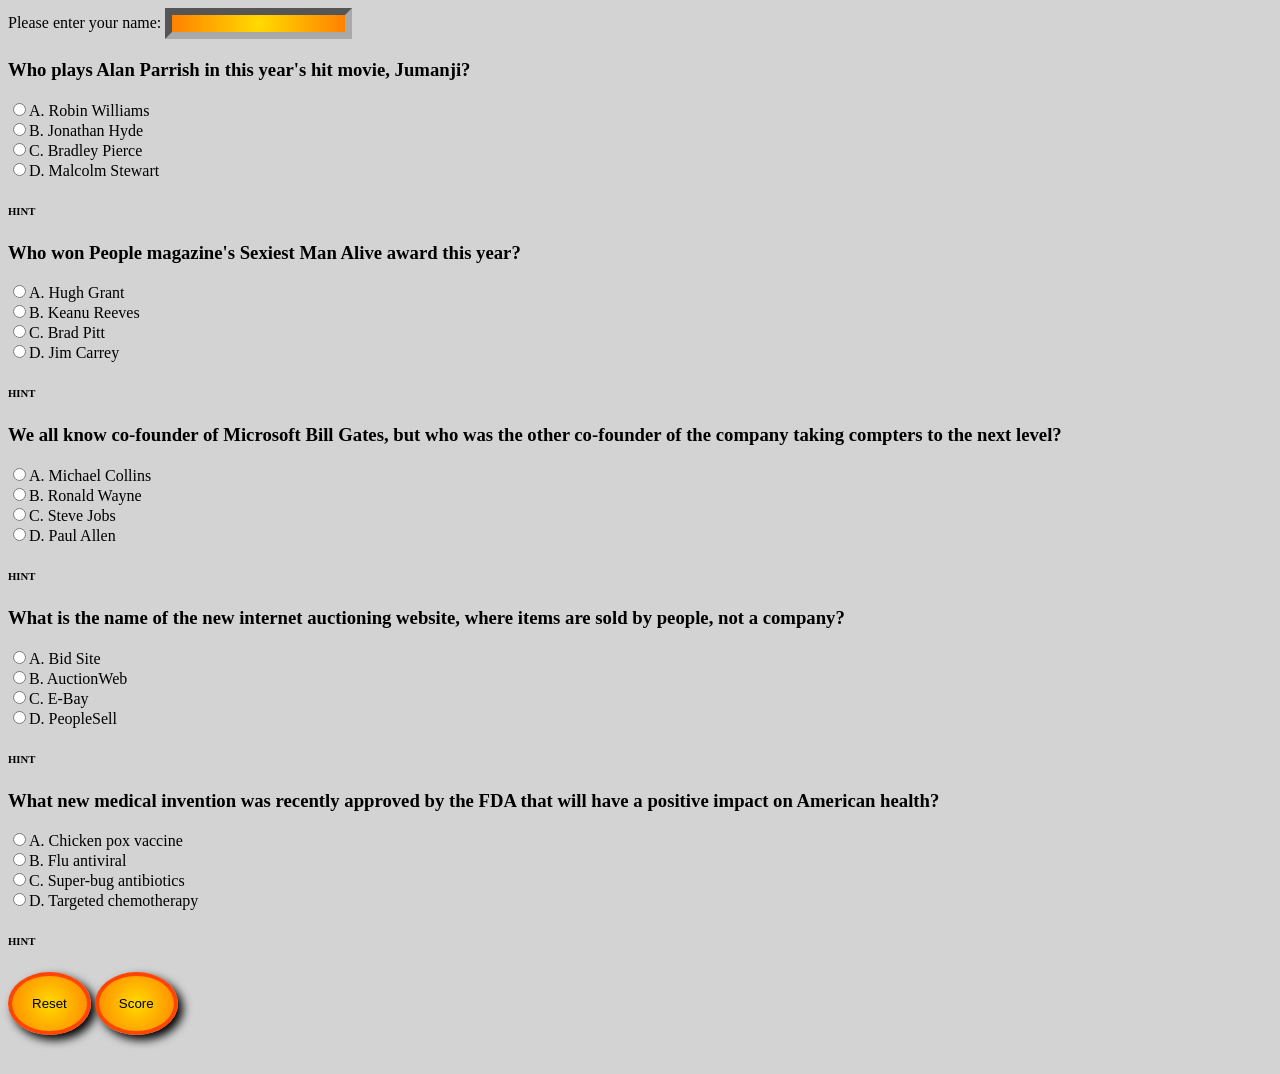
<file: quiz/jsquiz.html>
<!doctype html>
<html>

<head>
    <meta charset="UTF-8">
    <title>JavaScript Quiz</title>
    <script src="https://ajax.googleapis.com/ajax/libs/jquery/3.6.0/jquery.min.js"></script>
    <script src="hints.js"></script>
    <script language="javascript" src="quiz_scripts.js">
    </script>

    <noscript>
Your browser doesn't support JavaScript.
</noscript>
    <style type="text/css">
        h6:hover {
            cursor: pointer;
        }
        
        body {
            background-color: lightgray;
        }
        
        input[type="text"] {
            background: radial-gradient(circle, rgba(255, 219, 0, 1) 0%, rgba(255, 129, 0, 1) 100%);
            border: 7px inset darkgray;
        }
        
        input[type="button"] {
            background: rgb(255, 219, 0);
            background: radial-gradient(circle, rgba(255, 219, 0, 1) 0%, rgba(255, 129, 0, 1) 100%);
            border: orangered 4px solid;
            padding: 20px;
            border-radius: 50%;
            box-shadow: black 5px 5px 10px;
            cursor: pointer;
        }
        
        input[type="checkbox"]:single-button~* {
            transition: rotate 1s infinite;
        }
        
        @keyframes rotate {
            50% {
                transform: rotate(180);
            }
            100% {
                transform: rotate(0);
            }
        }
    </style>

</head>

<body>



    Please enter your name: <input type="text" id="namebox" onblur="greet()">
    <h2 id="welcome"></h2>
    <h3><strong>Who plays Alan Parrish in this year's hit movie, Jumanji?</strong></h3>
    <input type="radio" name="q1" onclick="tally(1, 'a')">A. Robin Williams
    <br><input type="radio" name="q1" onclick="tally(1, 'b')">B. Jonathan Hyde
    <br><input type="radio" name="q1" onclick="tally(1, 'c')">C. Bradley Pierce
    <br><input type="radio" name="q1" onclick="tally(1, 'd')">D. Malcolm Stewart

    <h6><strong>HINT</strong></h6>
    <p class="hint">He was also the main character in A Night at the Museum.</p>

    <h3><strong>Who won People magazine's Sexiest Man Alive award this year?</strong></h3>
    <input type="radio" name="q2" onclick="tally(2, 'a')">A. Hugh Grant
    <br><input type="radio" name="q2" onclick="tally(2, 'b')">B. Keanu Reeves
    <br><input type="radio" name="q2" onclick="tally(2, 'c')">C. Brad Pitt
    <br><input type="radio" name="q2" onclick="tally(2, 'd')">D. Jim Carrey


    <h6><strong>HINT</strong></h6>
    <p class="hint">He starred in both Se7en and 12 Monkeys</p>

    <h3><strong>We all know co-founder of Microsoft Bill Gates, but who was the other co-founder of the company taking compters to the next level?</strong></h3>
    <input type="radio" name="q3" onclick="tally(3, 'a')">A. Michael Collins
    <br><input type="radio" name="q3" onclick="tally(3, 'b')">B. Ronald Wayne
    <br><input type="radio" name="q3" onclick="tally(3, 'c')">C. Steve Jobs
    <br><input type="radio" name="q3" onclick="tally(3, 'd')">D. Paul Allen


    <h6><strong>HINT</strong></h6>
    <p class="hint">He also owns the Seattle trailblazers and seems interested in buying the Seahawks!</p>


    <h3><strong>What is the name of the new internet auctioning website, where items are sold by people, not a company?</strong></h3>
    <input type="radio" name="q4" onclick="tally(4, 'a')">A. Bid Site
    <br><input type="radio" name="q4" onclick="tally(4, 'b')">B. AuctionWeb
    <br><input type="radio" name="q4" onclick="tally(4, 'c')">C. E-Bay
    <br><input type="radio" name="q4" onclick="tally(4, 'd')">D. PeopleSell


    <h6><strong>HINT</strong></h6>
    <p class="hint">Its founder, Pierre Omidyar is a world-class programmer and has made the site's functionality like something from tomorrow.</p>

    <h3><strong>What new medical invention was recently approved by the FDA that will have a positive impact on American health?</strong></h3>
    <input type="radio" name="q5" onclick="tally(5, 'a')">A. Chicken pox vaccine
    <br><input type="radio" name="q5" onclick="tally(5, 'b')">B. Flu antiviral
    <br><input type="radio" name="q5" onclick="tally(5, 'c')">C. Super-bug antibiotics
    <br><input type="radio" name="q5" onclick="tally(5, 'd')">D. Targeted chemotherapy

    <h6><strong>HINT</strong></h6>
    <p class="hint">This invention helps fight a disease typically assoiated with shingles</p>

    <input type="button" onclick="clearForm()" size="30" value="Reset">
    <input type="button" onclick="scoreIt()" size="30" value="Score">
    <!--<input type="button" onclick="changeColors()" size="30" value="Change Colors">-->
    <br><br>
    <h4 id="results"></h4>


</body>

</html>
</file>
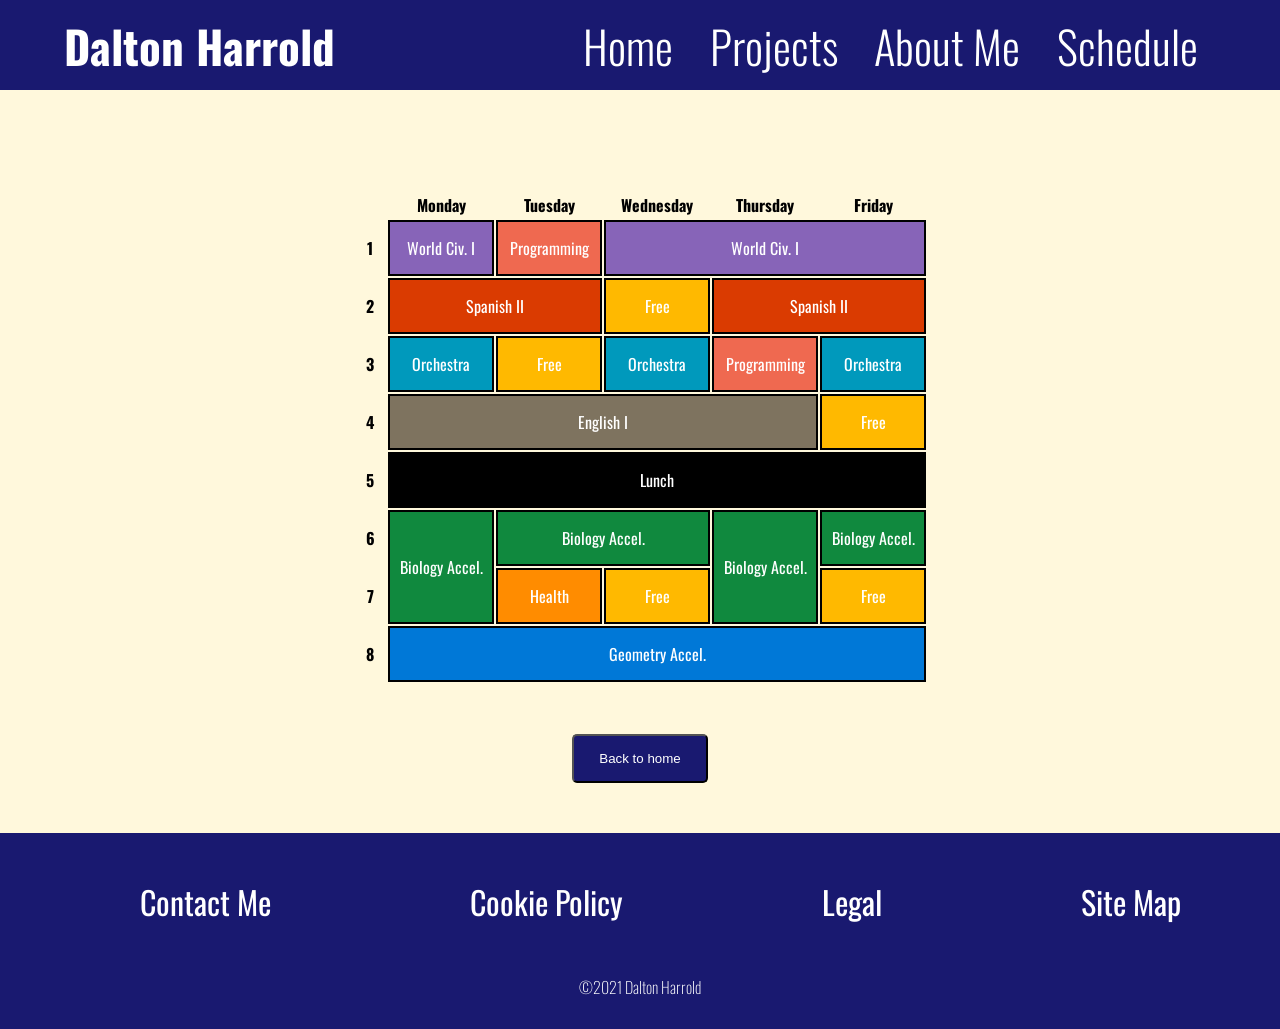
<file: schedule/schedule.html>
<!DOCTYPE html>
<!--[if lt IE 7]>      <html class="no-js lt-ie9 lt-ie8 lt-ie7"> <![endif]-->
<!--[if IE 7]>         <html class="no-js lt-ie9 lt-ie8"> <![endif]-->
<!--[if IE 8]>         <html class="no-js lt-ie9"> <![endif]-->
<!--[if gt IE 8]>      <html class="no-js"> <!--<![endif]-->
<html>

<head>
    <meta charset="utf-8">
    <meta http-equiv="X-UA-Compatible" content="IE=edge">
    <title>Schedule | Dalton Harrold</title>
    <meta name="description" content="Dalton's class schedule for all the periods of every workday for the 2021-22 year">
    <meta name="theme-color" content="#191970">
    <meta name="viewport" content="width=device-width, initial-scale=1">
    <link rel="stylesheet" href="../homepage/style.css">
    <style>
        .table-div {
            display: flex;
            align-items: center;
            justify-content: center;
            margin: 100px 0px 0px 0px;
        }
        
        td {
            text-align: center;
            border: 2px solid #000000;
            color: white;
            padding: auto;
            width: 100px;
            height: 50px;
        }
        
        td:hover {
            width: 80px;
            height: 30px;
            border: 10px #fff8dc solid;
        }
        
        .wciv {
            background-color: #8764b8;
        }
        
        .spanish {
            background-color: #da3b01;
        }
        
        .orchestra {
            background-color: #0099bc;
        }
        
        .eng {
            background-color: #7e735f;
        }
        
        .lunch {
            background-color: #000000;
        }
        
        .bio-d,
        .bio {
            background-color: #10893e;
        }
        
        .geom {
            background-color: #0078d7;
        }
        
        .free {
            background-color: #ffb900;
        }
        
        .prgm {
            background-color: #ef6950;
        }
        
        .health {
            background-color: #ff8c00;
        }
        
        .but-div {
            display: flex;
            justify-content: center;
            align-items: center;
            margin: 50px;
        }
        
        button {
            background-color: #191970;
            color: white;
            border-radius: 5px;
            padding: 15px 25px 15px 25px;
            box-shadow: black 5px;
            cursor: pointer;
        }
    </style>
</head>

<body>
    <!--[if lt IE 7]>
            <p class="browsehappy">You are using an <strong>outdated</strong> browser. Please <a href="#">upgrade your browser</a> to improve your experience.</p>
        <![endif]-->
    <header>
        <div class="logo-container">
            <h4 class="logo">Dalton Harrold</h4>
        </div>
        <nav>
            <ul class="nav-links">
                <li><a class="nav-link" href="../index.html">Home</a></li>
                <li><a class="nav-link" href="../homepage/projects.html">Projects</a></li>
                <li><a class="nav-link" href="../about/aboutme.html">About Me</a></li>
                <li><a class="nav-link" href="../schedule/schedule.html">Schedule</a></li>
            </ul>
        </nav>
    </header>

    <div class="table-div">
        <table>
            <tr>
                <th width="30px"></th>
                <th class="day">Monday</th>
                <th class="day">Tuesday</th>
                <th class="day">Wednesday</th>
                <th class="day">Thursday</th>
                <th class="day">Friday</th>
            </tr>
            <tr>
                <th class="period">1</th>
                <td class="wciv">World Civ. I</td>
                <td class="prgm">Programming</td>
                <td class="wciv" colspan="3">World Civ. I</td>
            </tr>
            <tr>
                <th class="period">2</th>
                <td class="spanish" colspan="2">Spanish II</td>
                <td class="free">Free</td>
                <td class="spanish" colspan="2">Spanish II</td>
            </tr>
            <tr>
                <th class="period">3</th>
                <td class="orchestra">Orchestra</td>
                <td class="free">Free</td>
                <td class="orchestra">Orchestra</td>
                <td class="prgm">Programming</td>
                <td class="orchestra">Orchestra</td>
            </tr>
            <tr>
                <th class="period">4</th>
                <td class="eng" colspan="4">English I</td>
                <td class="free">Free</td>
            </tr>
            <tr>
                <th class="period">5</th>
                <td class="lunch" colspan="5">Lunch</td>
            </tr>
            <tr>
                <th class="period">6</th>
                <td class="bio-d" rowspan="2">Biology Accel.</td>
                <td class="bio" colspan="2">Biology Accel.</td>
                <td class="bio-d" rowspan="2">Biology Accel.</td>
                <td class="bio">Biology Accel.</td>
            </tr>
            <tr>
                <th class="period">7</th>
                <td class="health">Health</td>
                <td class="free">Free</td>
                <td class="free">Free</td>
            </tr>
            <tr>
                <th class="period">8</th>
                <td class="geom" colspan="5">Geometry Accel.</td>
            </tr>
        </table>
    </div>

    <div class="but-div"><a href="../index.html"><button>Back to home</button></a></div>

    <footer>
        <div class="footer-menu">
            <ul class="footer-list">
                <li><a class="footer-item" href="../homepage/in-dev/developing.html">Contact Me</a></li>
                <li><a class="footer-item" href="../homepage/in-dev/developing.html">Cookie Policy</a></li>
                <li><a class="footer-item" href="../homepage/legal.html">Legal</a></li>
                <li><a class="footer-item" href="../homepage/site-map.html">Site Map</a></li>
            </ul>
        </div>
        <p>&copy;2021 Dalton Harrold</p>
    </footer>

    <script src="../homepage/script.js" async defer></script>
</body>

</html>
</file>
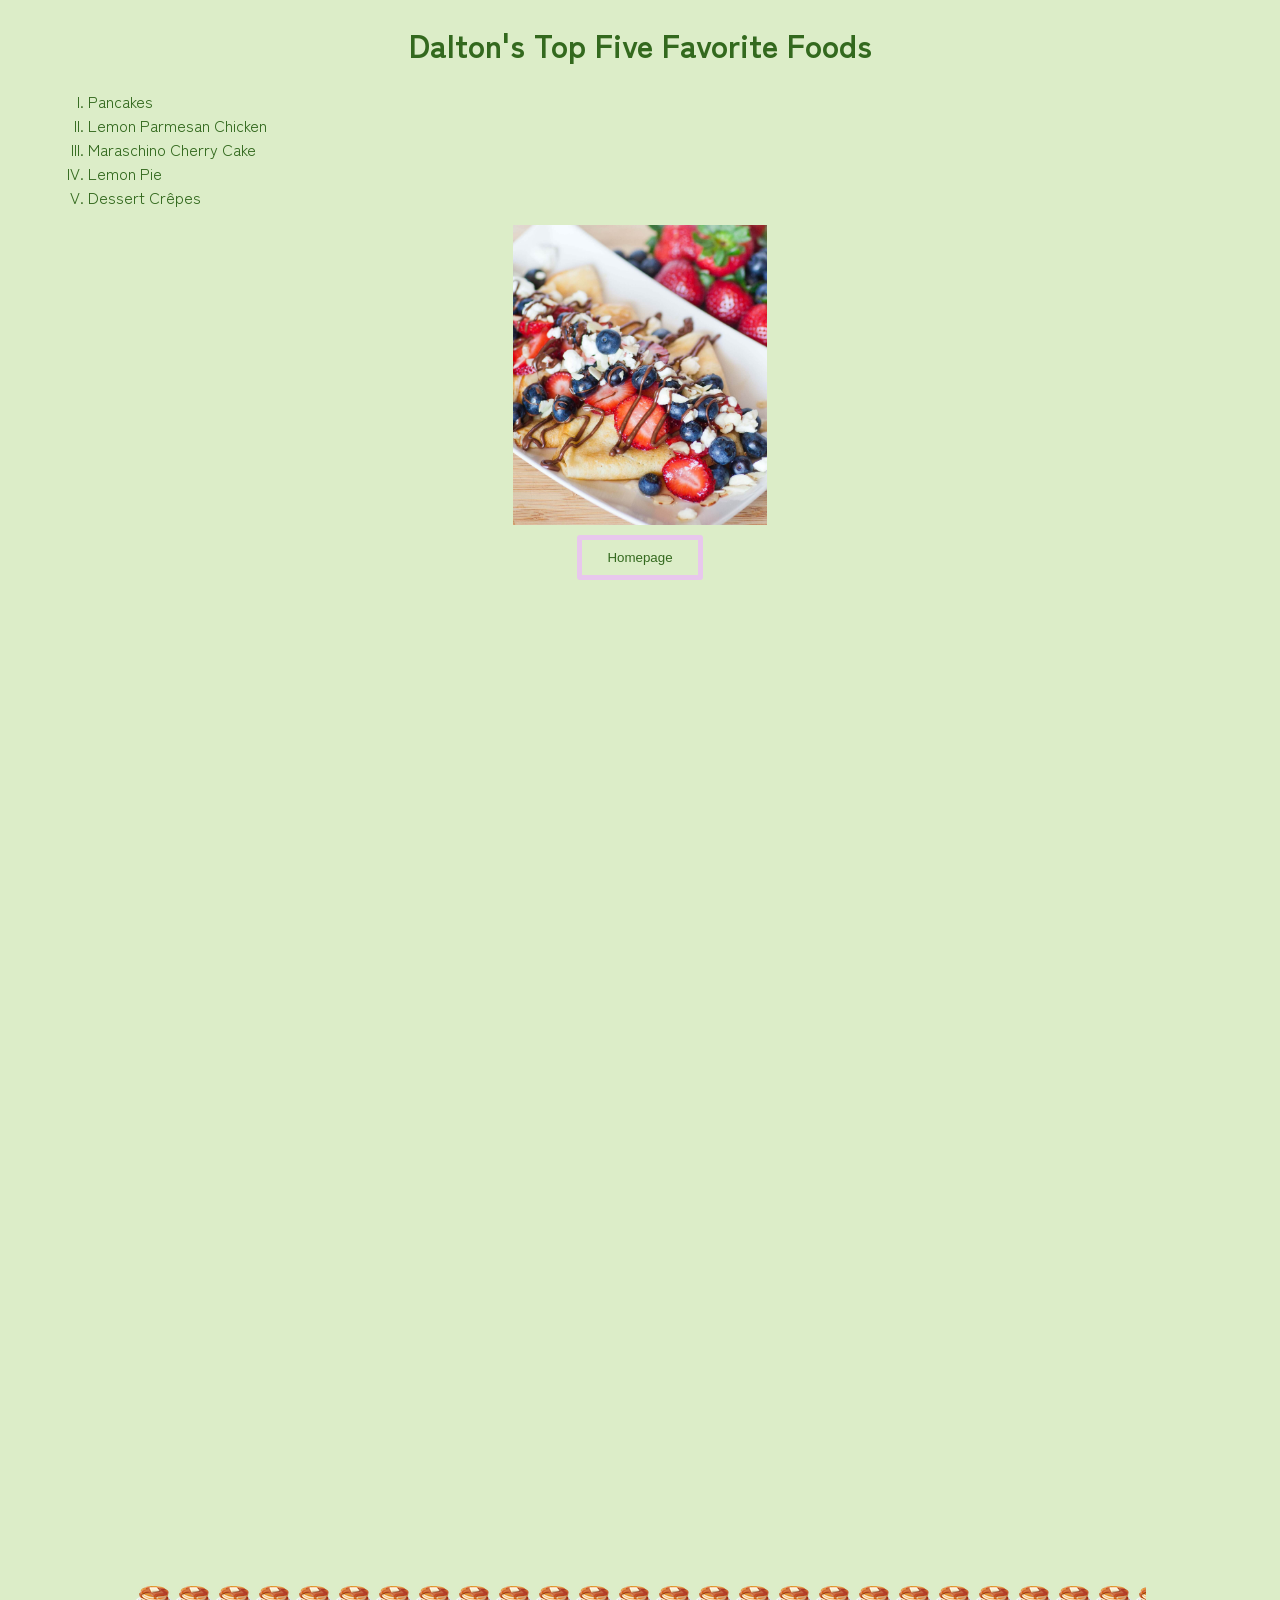
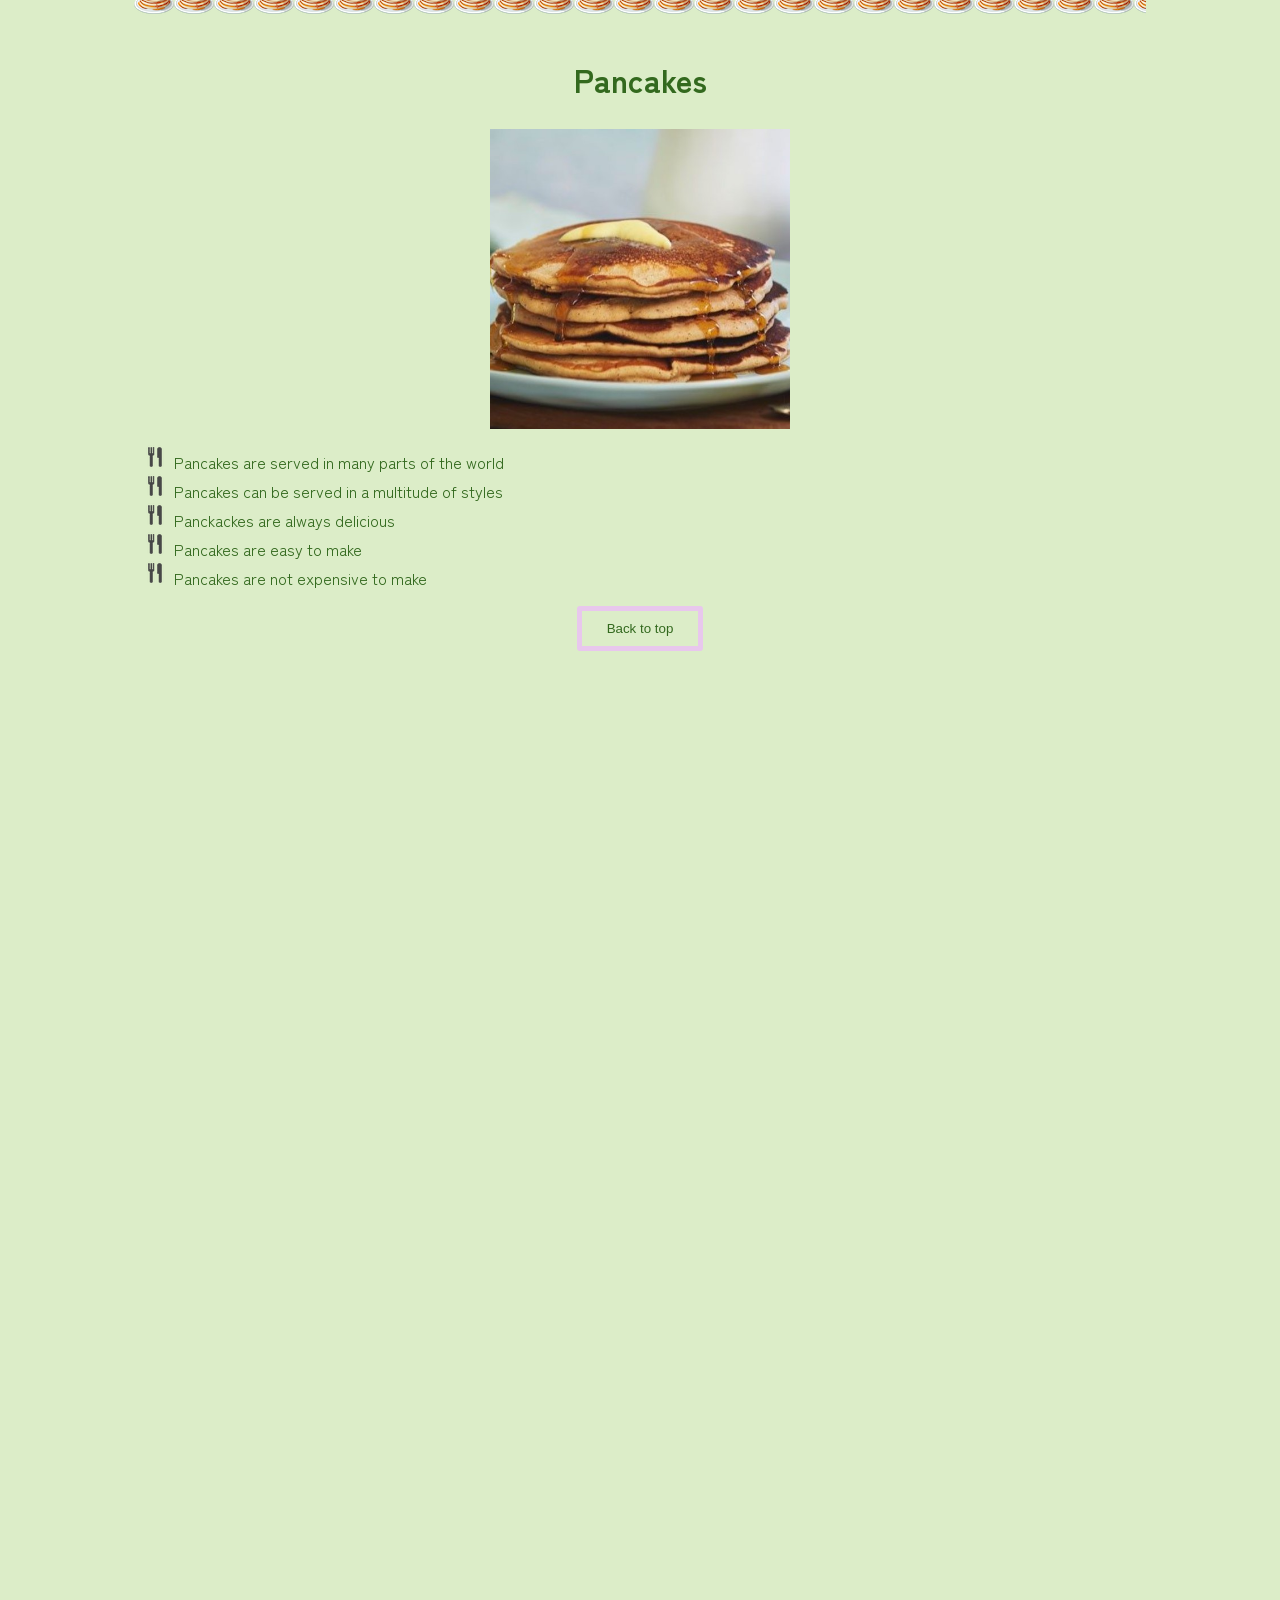
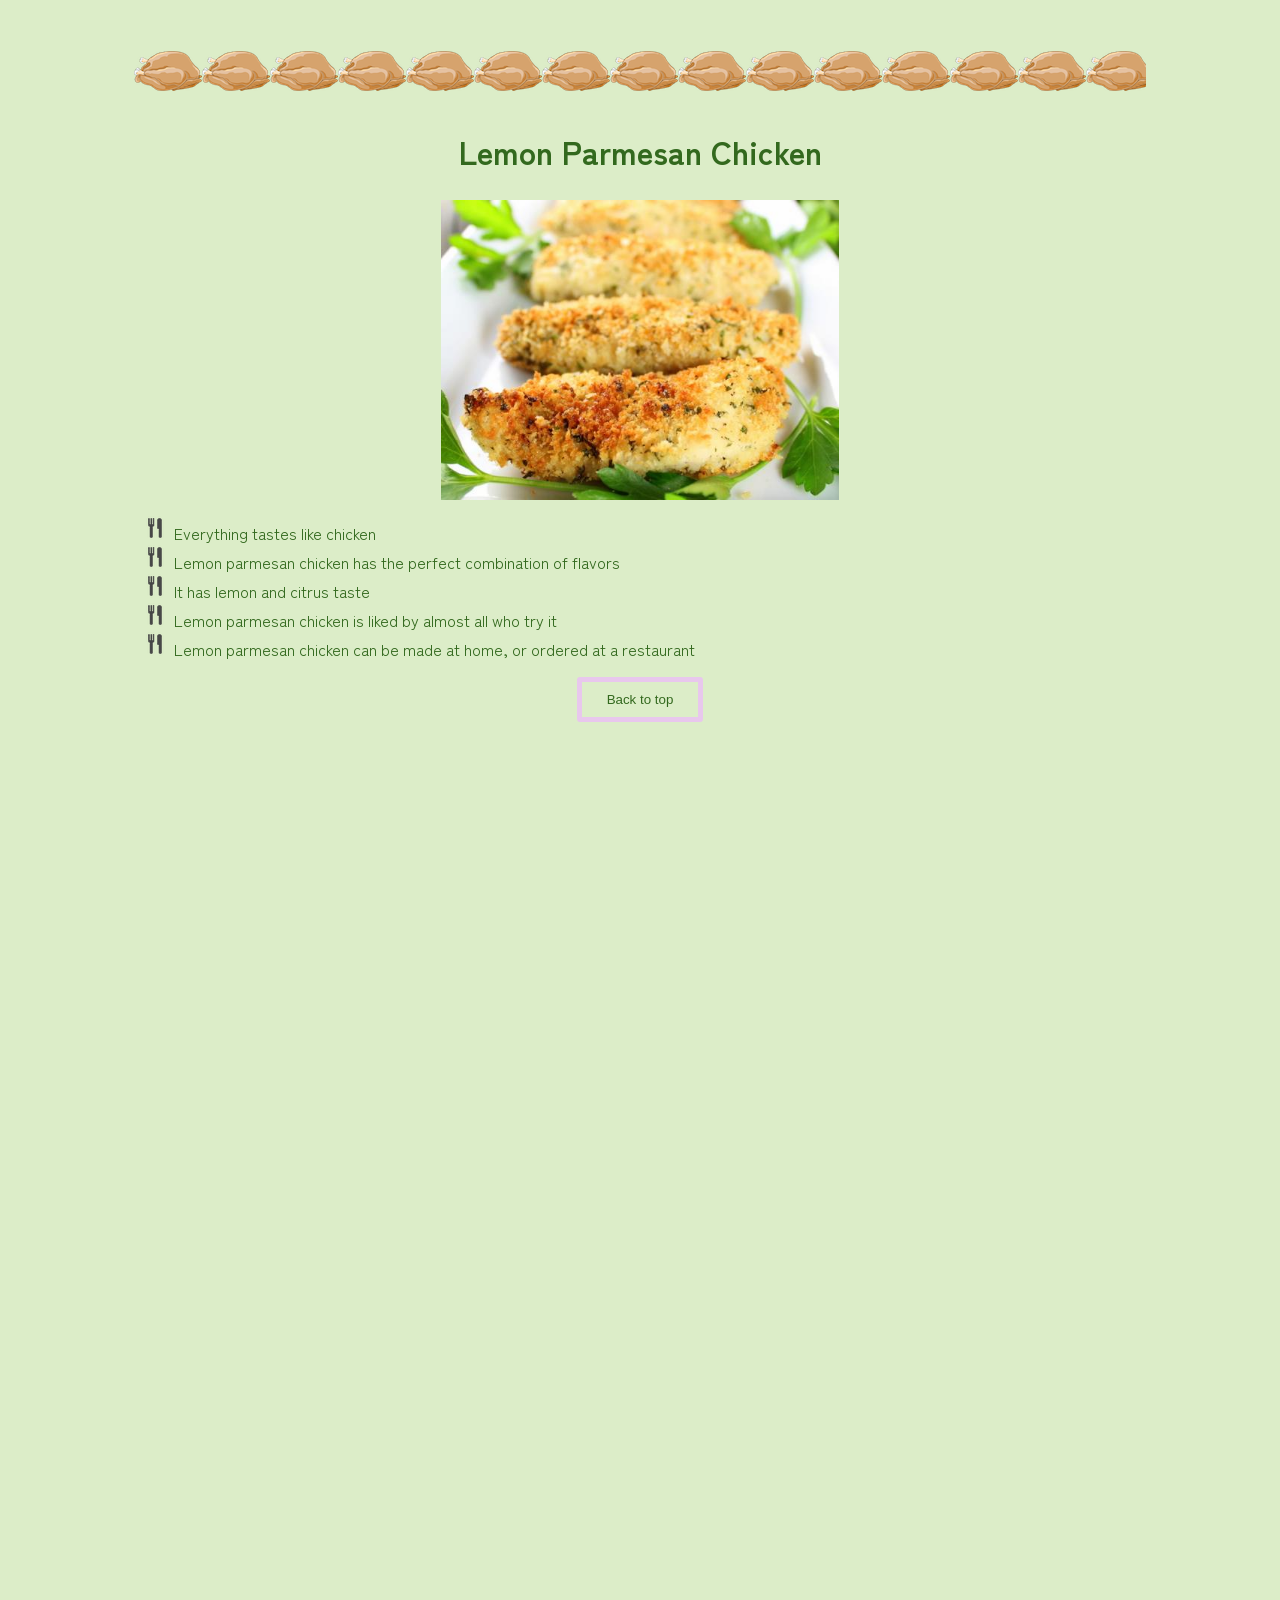
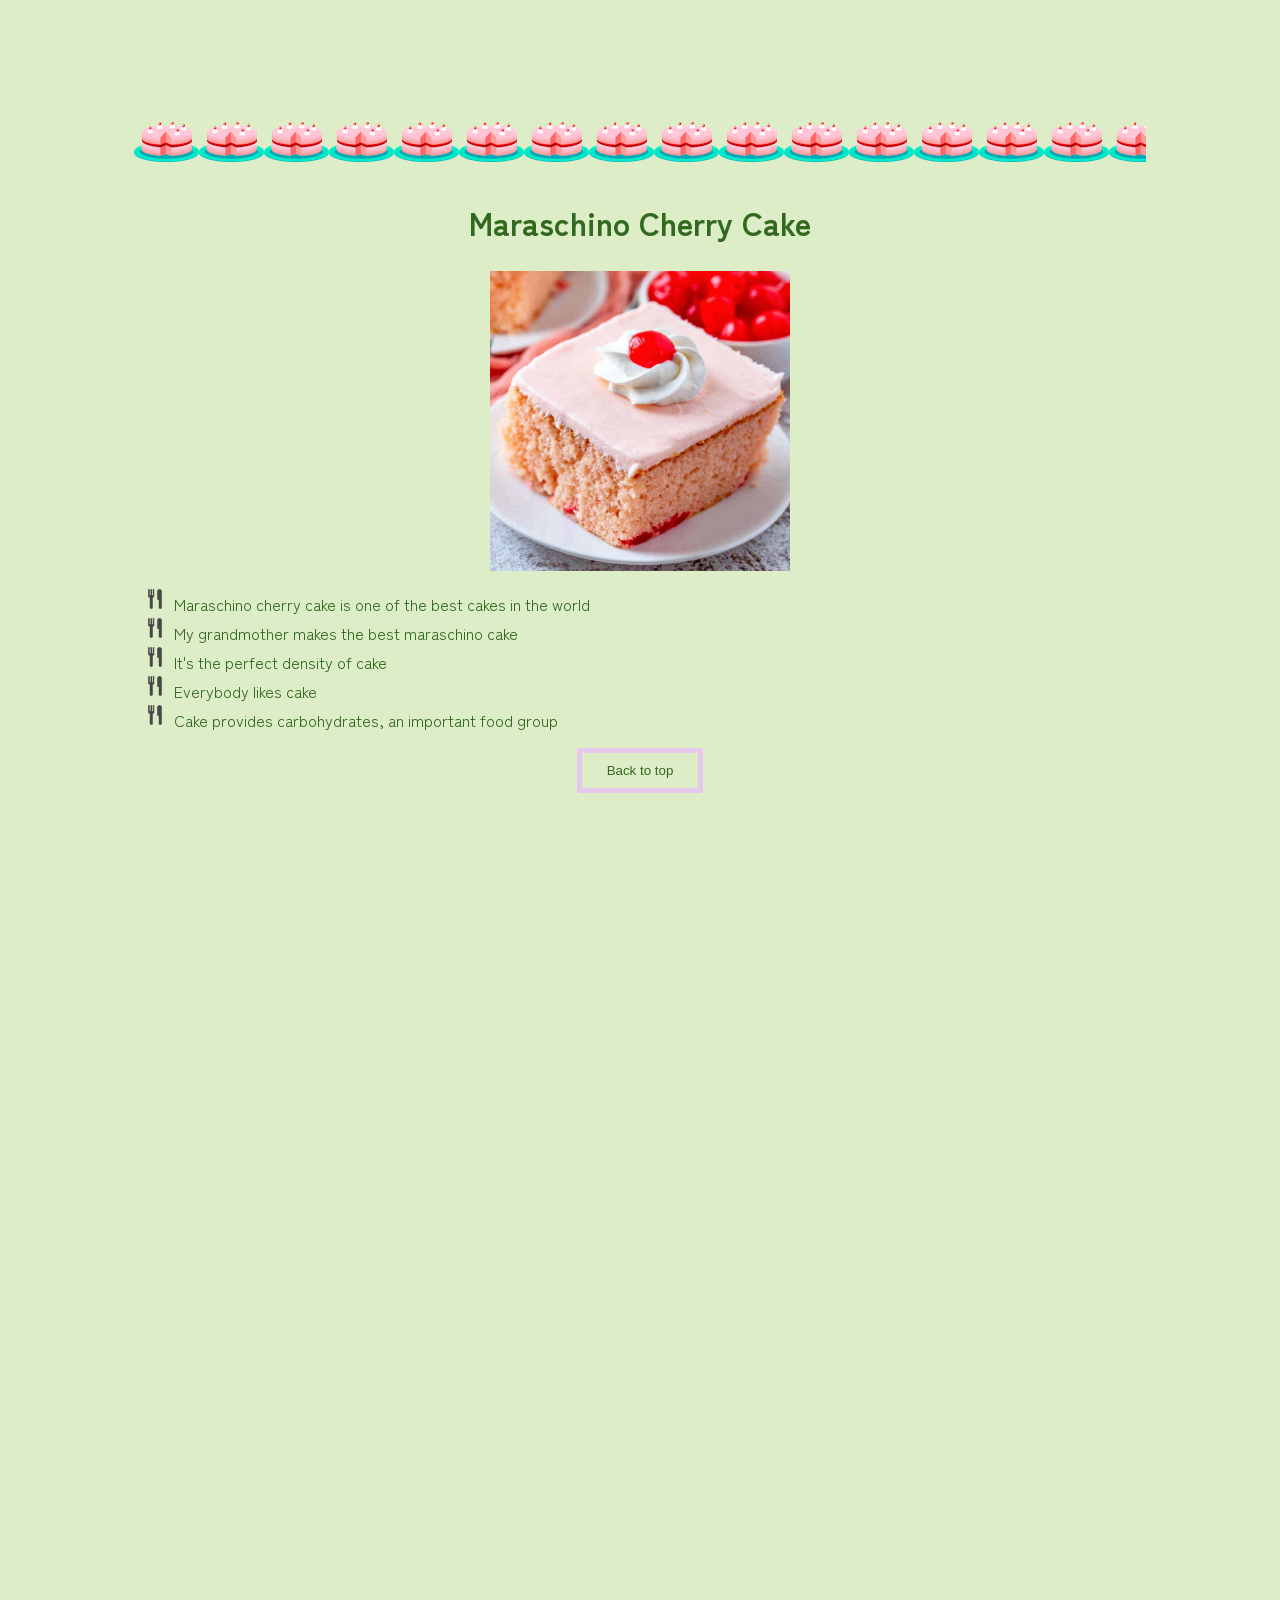
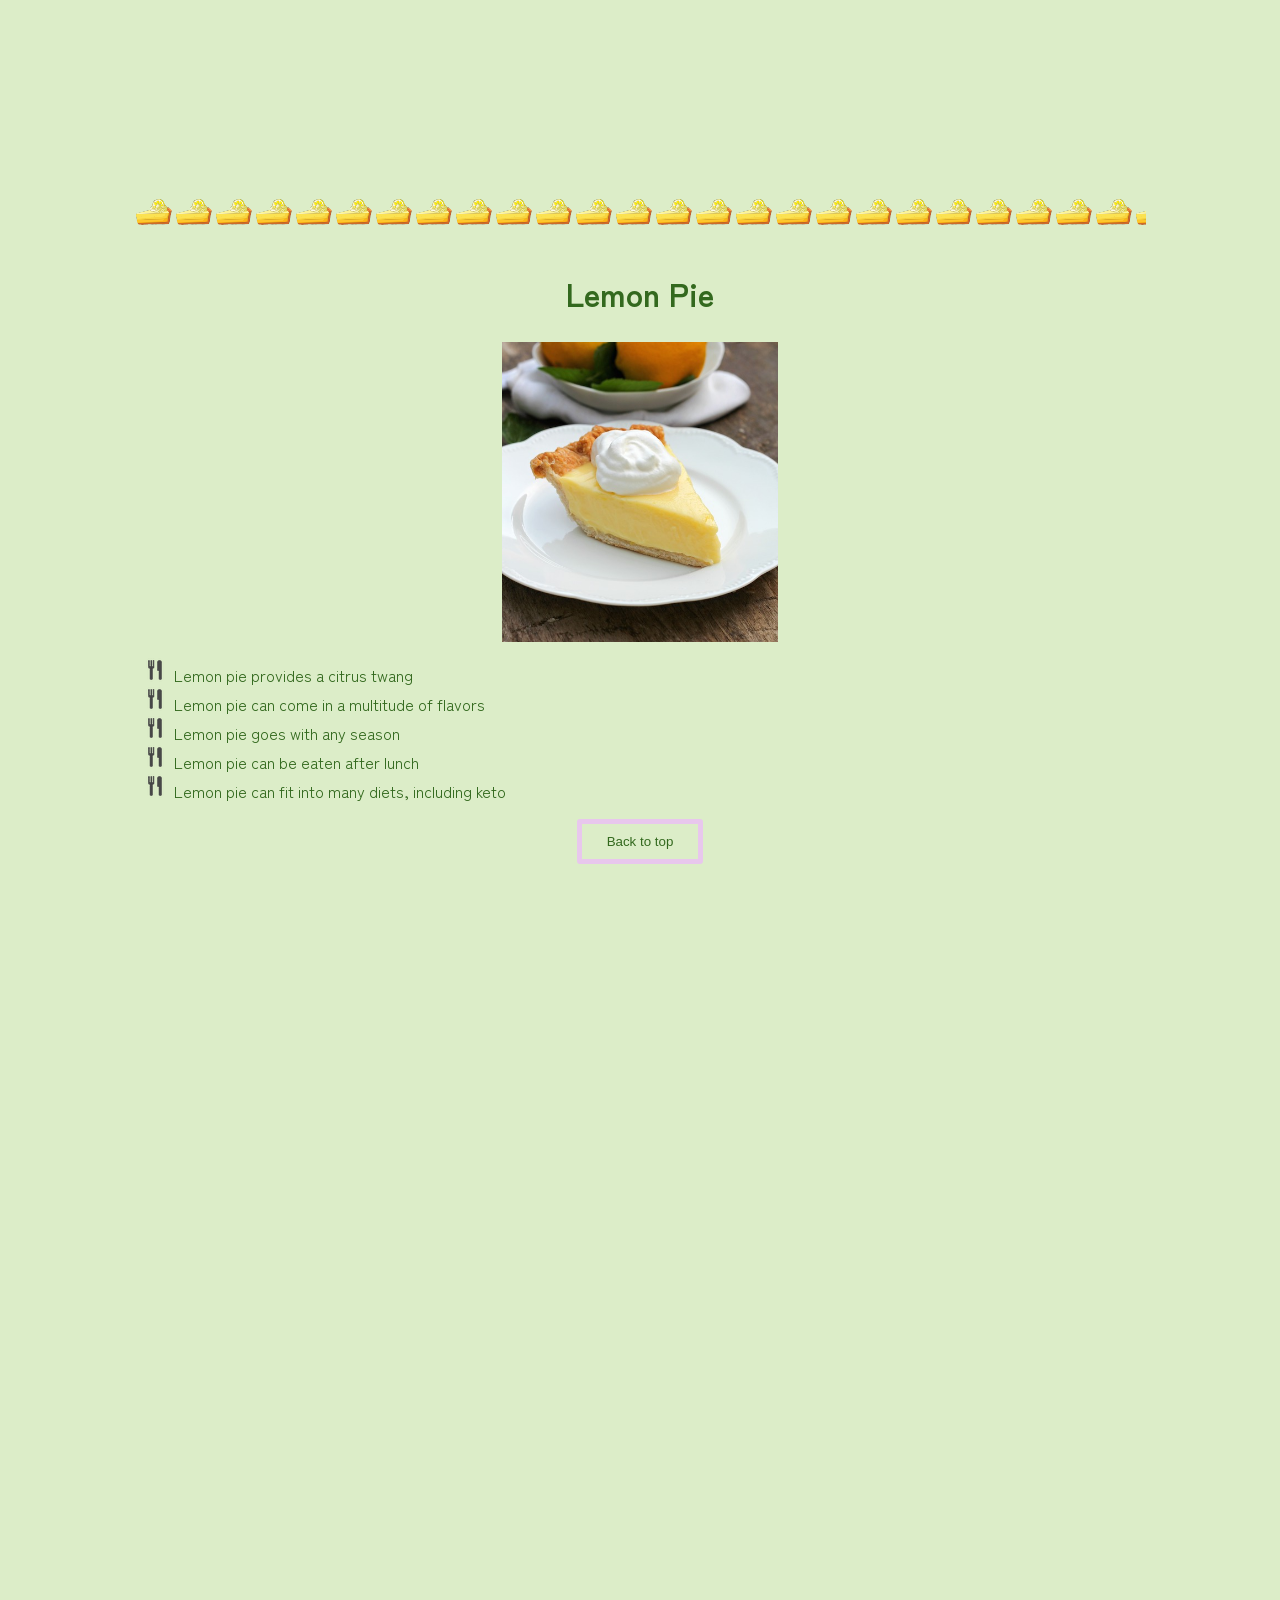
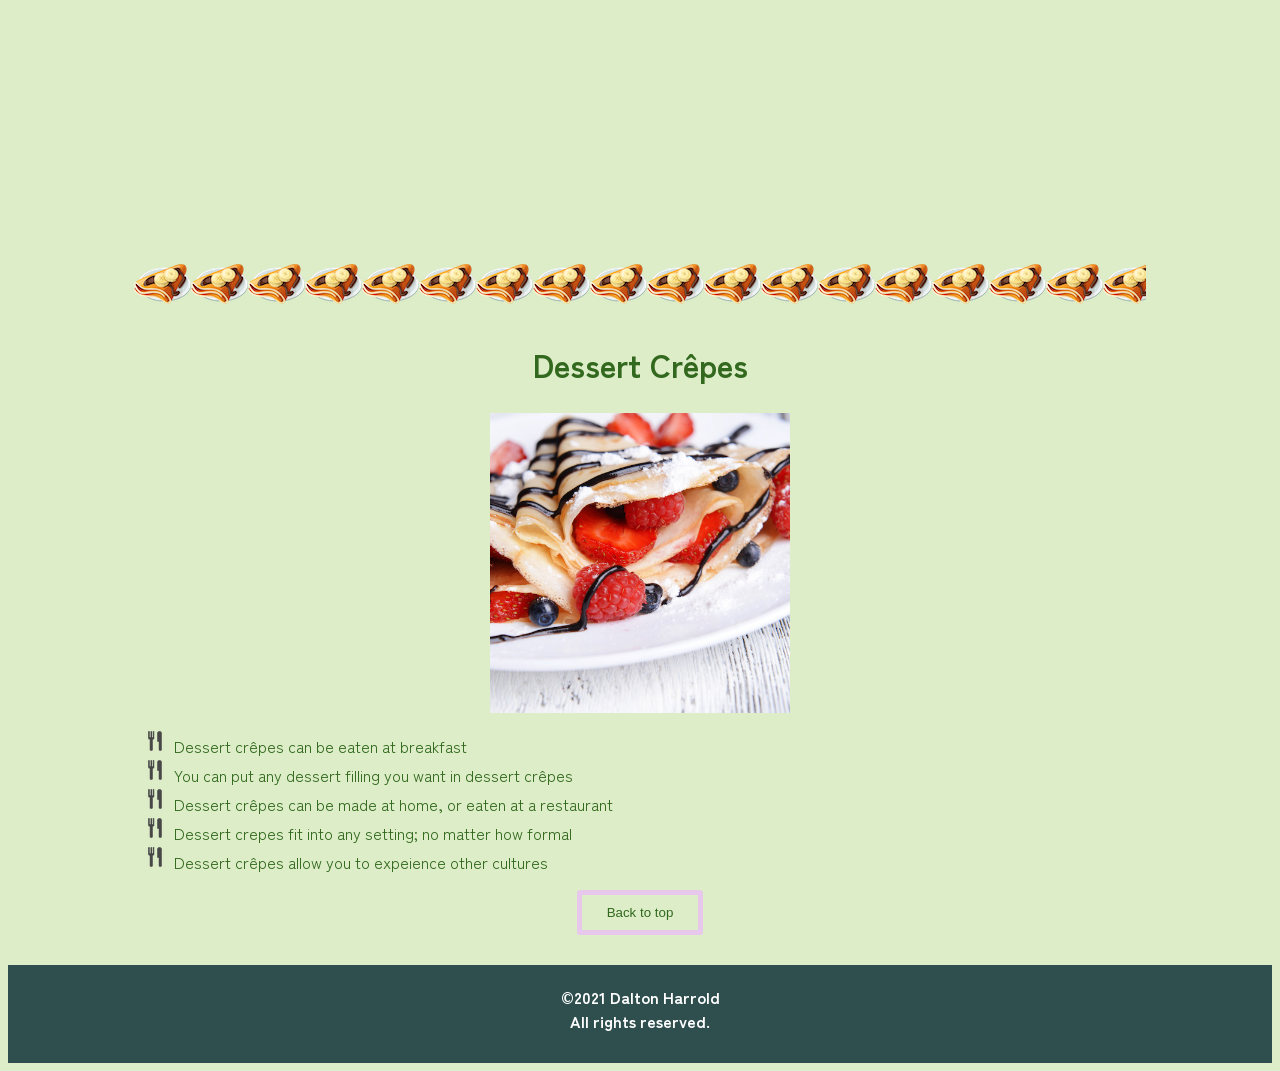
<file: top5/top5.html>
<!DOCTYPE html>
<!--[if lt IE 7]>      <html class="no-js lt-ie9 lt-ie8 lt-ie7"> <![endif]-->
<!--[if IE 7]>         <html class="no-js lt-ie9 lt-ie8"> <![endif]-->
<!--[if IE 8]>         <html class="no-js lt-ie9"> <![endif]-->
<!--[if gt IE 8]>      <html class="no-js"> <!--<![endif]-->
<html>

<head>
    <meta charset="utf-8" />
    <meta http-equiv="X-UA-Compatible" content="IE=edge" />
    <title>Top Five Foods | Dalton Harrold</title>
    <meta name="description" content="A page containing Dalton's top five favorite foods of all time! Come see if you can guess them all right..." />
    <meta name="author" content="Dalton Harrold" />
    <link rel="icon" href="assets/48-fork-and-knife.png" />
    <meta name="viewport" content="width=device-width, initial-scale=1" />

    <style>
        @import url('https://fonts.googleapis.com/css2?family=Zen+Kaku+Gothic+New:wght@300;400;500;700&display=swap');
        /*This is some great CSS right here*/
        
        body {
            background-color: #dcedc8;
            color: #33691e;
            font-family: 'Zen Kaku Gothic New', Montserrat, sans-serif;
            font-weight: 400;
            font-style: normal;
        }
        
        h1 {
            font-weight: 700;
            text-align: center;
        }
        
        h2 {
            text-align: center;
            font-size: 24pt;
            font-weight: 700;
            text-align: center;
        }
        
        top-image {
            border-width: 10px;
            border-style: solid;
            border-color: #33691e;
        }
        
        ol {
            list-style-type: upper-roman;
            margin-left: 40px;
        }
        
        ul {
            list-style-image: url("assets/48-fork-and-knife.png");
        }
        
        button {
            background-color: #00000000;
            border-color: #e8c7ed;
            border-width: 5px;
            border-style: solid;
            border-radius: 3px;
            color: #33691e;
            padding: 10px 25px 10px 25px;
        }
        
        button:hover {
            background-color: #9867a1;
            border-color: #9867a1;
            color: #dcedc8;
            cursor: alias;
        }
        
        .center-button {
            display: flex;
            justify-content: center;
            align-items: center;
        }
        
        img {
            display: block;
            margin: 10px auto 10px auto;
            height: 300px;
            width: auto;
        }
        
        .sect {
            border: 10px;
            border-style: none;
            margin: 0px 10% 0px 10%;
        }
        
        a {
            text-decoration: none;
            color: #33691e;
        }
        
        a:hover {
            cursor: alias;
            color: #9867a1;
        }
        /*adds heading clipart line breaks*/
        
        #pancake-div {
            background-image: url("assets/pancake-small.png");
            background-repeat: repeat-x;
        }
        
        #chicken-div {
            background-image: url("assets/chicken-small.png");
            background-repeat: repeat-x;
        }
        
        #cake-div {
            background-image: url("assets/cake-small.png");
            background-repeat: repeat-x;
        }
        
        #pie-div {
            background-image: url("assets/pie-small.png");
            background-repeat: repeat-x;
        }
        
        #crepe-div {
            background-image: url("assets/crepe-small.png");
            background-repeat: repeat-x;
        }
        
        .spacer {
            margin: 1000px 0px 0px 0px;
        }
        
        footer {
            background-color: darkslategray;
            text-align: center;
            color: #ffffff;
            margin: 30px 0px 0px 0px;
            padding: 20px 0px 30px 0px;
        }
        
        h4 {
            margin: 0px;
        }
        /* Makes all scrolling smooth in newer browsers*/
        
        html {
            scroll-behavior: smooth;
        }
        /* Makes scrolling smooth in most other browsers*/
        
         :target:before {
            content: "";
            display: block;
            height: 100px;
            margin: -100px 0 0;
        }
    </style>
</head>

<body>
    <a name="top"></a>
    <!--[if lt IE 7]>
      <p class="browsehappy">
        You are using an <strong>outdated</strong> browser. Please
        <a href="#">upgrade your browser</a> to improve your experience.
      </p>
    <![endif]-->

    <h1>Dalton's Top Five Favorite Foods</h1>
    <ol>
        <a href="#pancake">
            <li>Pancakes</li>
        </a>
        <a href="#chicken">
            <li>Lemon Parmesan Chicken</li>
        </a>
        <a href="#cake">
            <li>Maraschino Cherry Cake</li>
        </a>
        <a href="#pie">
            <li>Lemon Pie</li>
        </a>
        <a href="#crepe">
            <li>Dessert Crêpes</li>
        </a>
    </ol>

    <img src="assets/top-image.jpeg" alt="A Nutella crepe plated with a chocolate drizzle" title="A Nutella crepe plated with a chocolate drizzle" id="top-image">

    <div class="center-button"><a href="../index.html"><button type="button">Homepage</button></a></div>

    <div class="spacer"></div>

    <a name="pancake"></a>
    <div class="sect" id="pancake-div">
        <div style="padding: 0px 0px 50px 0px"></div>
        <h2>Pancakes</h2>
        <img src="assets/pancakes.jpeg" alt="A stack of pancakes in the morning light" title="A stack of pancakes in the morning light" />
        <ul>
            <li>Pancakes are served in many parts of the world</li>
            <li>Pancakes can be served in a multitude of styles</li>
            <li>Panckackes are always delicious</li>
            <li>Pancakes are easy to make</li>
            <li>Pancakes are not expensive to make</li>
        </ul>
        <div class="center-button"><a href="#top"><button type="button">Back to top</button></a></div>
    </div>


    <div class="spacer"></div>

    <a name="chicken"></a>
    <div class="sect" id="chicken-div">
        <div style="padding: 0px 0px 50px 0px"></div>
        <h2>Lemon Parmesan Chicken</h2>
        <img src="assets/chicken.jpeg" alt="A picture of majestically plated lemon parmesan chicken" title="A picture of majestically plated lemon parmesan chicken" />
        <ul>
            <li>Everything tastes like chicken</li>
            <li>Lemon parmesan chicken has the perfect combination of flavors</li>
            <li>It has lemon and citrus taste</li>
            <li>Lemon parmesan chicken is liked by almost all who try it</li>
            <li>Lemon parmesan chicken can be made at home, or ordered at a restaurant</li>
        </ul>
        <div class="center-button"><a href="#top"><button type="button">Back to top</button></a></div>
    </div>

    <div class="spacer"></div>

    <a name="cake"></a>
    <div class="sect" id="cake-div">
        <div style="padding: 0px 0px 50px 0px"></div>
        <h2>Maraschino Cherry Cake</h2>
        <img src="assets/cake.jpeg" alt="A square slice of maraschino cherry cake with whipped cream and a cherry on top" title="A square slice of maraschino cherry cake with whipped cream and a cherry on top" />
        <ul>
            <li>Maraschino cherry cake is one of the best cakes in the world</li>
            <li>My grandmother makes the best maraschino cake</li>
            <li>It's the perfect density of cake</li>
            <li>Everybody likes cake</li>
            <li>Cake provides carbohydrates, an important food group</li>
        </ul>
        <div class="center-button"><a href="#top"><button type="button">Back to top</button></a></div>
    </div>

    <div class="spacer"></div>

    <a name="pie"></a>
    <div class="sect" id="pie-div">
        <div style="padding: 0px 0px 50px 0px"></div>
        <h2>Lemon Pie</h2>
        <img src="assets/pie.jpeg" alt="A slice of fresh lemon pie with a swirl of whipped cream on top" title="A slice of fresh lemon pie with a swirl of whipped cream on top" />
        <ul>
            <li>Lemon pie provides a citrus twang</li>
            <li>Lemon pie can come in a multitude of flavors</li>
            <li>Lemon pie goes with any season</li>
            <li>Lemon pie can be eaten after lunch</li>
            <li>Lemon pie can fit into many diets, including keto</li>
        </ul>
        <div class="center-button"><a href="#top"><button type="button">Back to top</button></a></div>
    </div>

    <div class="spacer"></div>

    <a name="crepe"></a>
    <div class="sect" id="crepe-div">
        <div style="padding: 0px 0px 50px 0px"></div>
        <h2>Dessert Crêpes</h2>
        <img src="assets/crepe.jpeg" alt="An Italian strawberry dessert crêpe with powdered sugar" title="An Italian strawberry dessert crêpe with powdered sugar" />
        <ul>
            <li>Dessert crêpes can be eaten at breakfast</li>
            <li>You can put any dessert filling you want in dessert crêpes</li>
            <li>Dessert crêpes can be made at home, or eaten at a restaurant</li>
            <li>Dessert crepes fit into any setting; no matter how formal</li>
            <li>Dessert crêpes allow you to expeience other cultures</li>
        </ul>
        <div class="center-button"><a href="#top"><button type="button">Back to top</button></a></div>
    </div>

    <footer>
        <h4>&copy;2021 Dalton Harrold <br>All rights reserved.</h4>
    </footer>
</body>

</html>
</file>
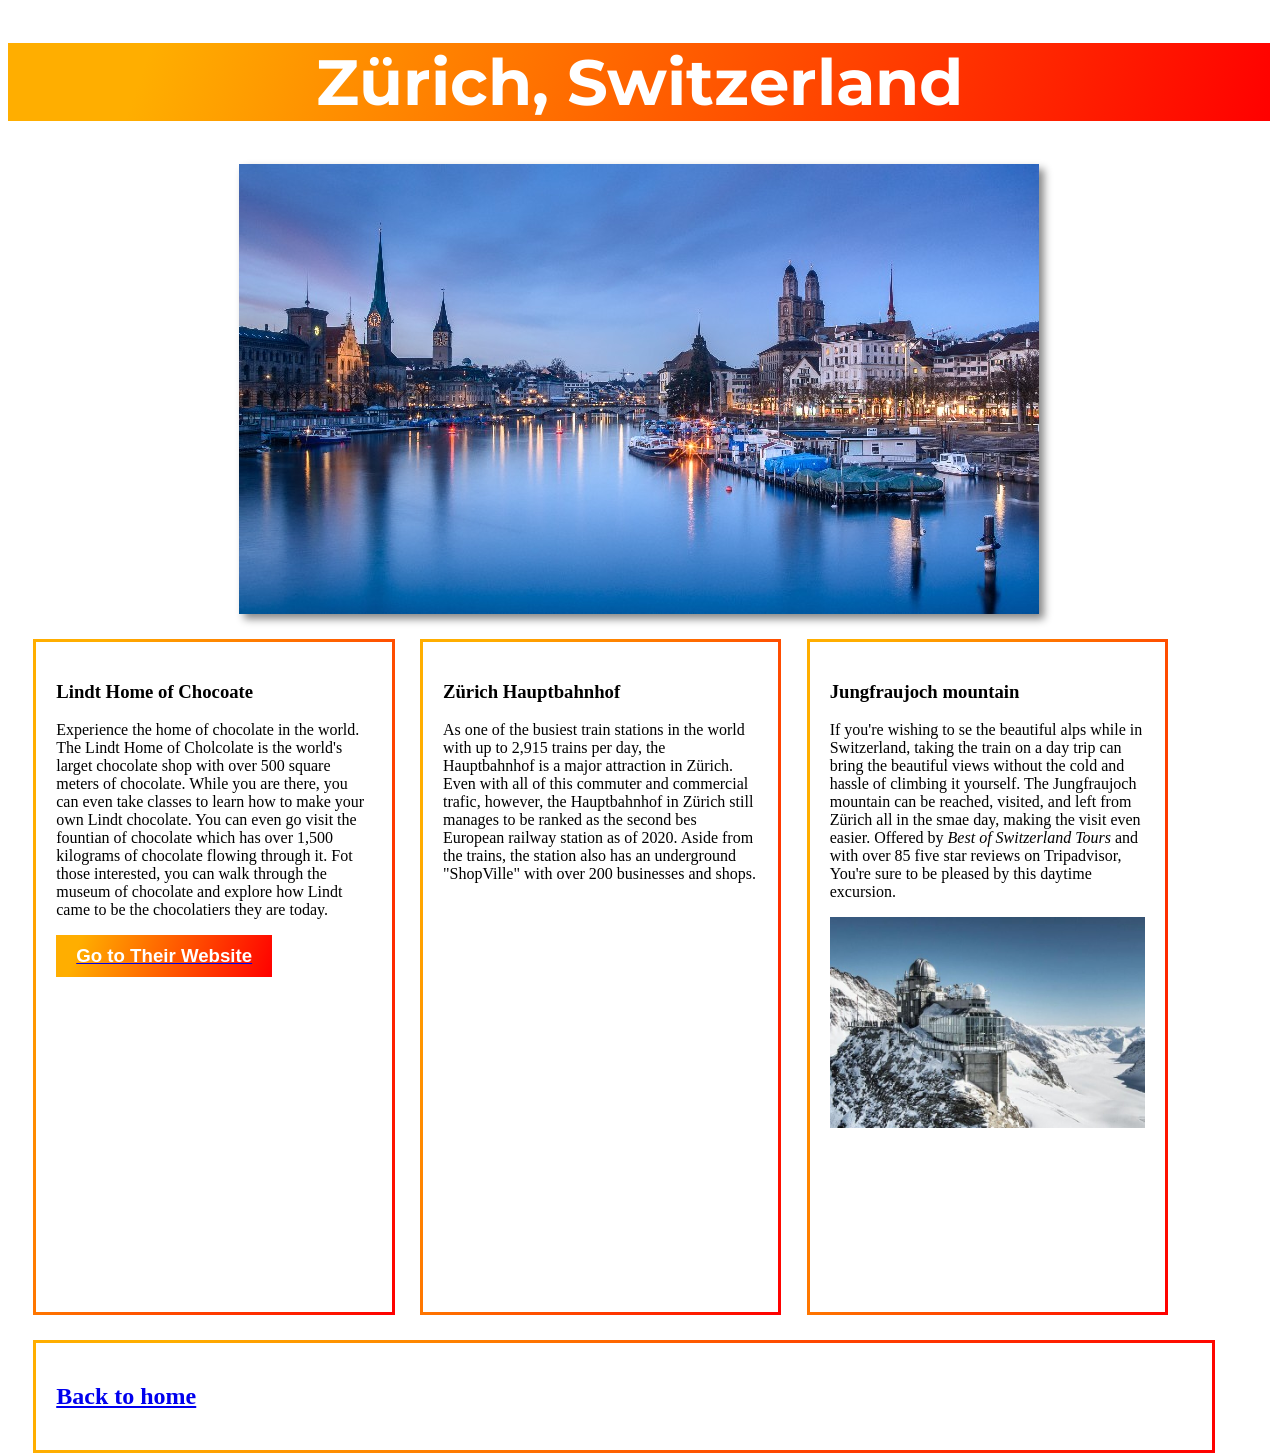
<file: travel/travel.html>
<!DOCTYPE html>
<!--[if lt IE 7]>      <html class="no-js lt-ie9 lt-ie8 lt-ie7"> <![endif]-->
<!--[if IE 7]>         <html class="no-js lt-ie9 lt-ie8"> <![endif]-->
<!--[if IE 8]>         <html class="no-js lt-ie9"> <![endif]-->
<!--[if gt IE 8]>      <html class="no-js"> <!--<![endif]-->
<html>

<head>
    <meta charset="utf-8">
    <meta http-equiv="X-UA-Compatible" content="IE=edge">
    <title>Travel | Dalton Harrold</title>
    <meta name="description" content="A page about travel in Zürich, Switzerland by Dalton Harrold.">
    <meta name="author" content="Dalton Harrold">
    <meta name="viewport" content="width=device-width, initial-scale=1">
    <link rel="stylesheet" href="travel-style.css">
</head>

<body>
    <!--[if lt IE 7]>
            <p class="browsehappy">You are using an <strong>outdated</strong> browser. Please <a href="#">upgrade your browser</a> to improve your experience.</p>
        <![endif]-->

    <div class="title-container">
        <h1>Zürich, Switzerland</h1>
    </div>

    <div class="main-pics-div">
        <picture>
            <source srcset="blue-zurich.jpg" media="(min-width:4000px)">
            <source srcset="blue-zurich-large.jpg" media="(min-width:1600px)">
            <source srcset="blue-zurich-med.jpg" media="(min-width:1300px)">
            <source srcset="blue-zurich-small.jpg" media="(min-width:900px)">
            <img src="blue-zurich-tiny.jpg" class="main-pics">
        </picture>
    </div>

    <div class="col-1">
        <h3>Lindt Home of Chocoate</h3>
        <p>Experience the home of chocolate in the world. The Lindt Home of Cholcolate is the world's larget chocolate shop with over 500 square meters of chocolate. While you are there, you can even take classes to learn how to make your own Lindt chocolate.
            You can even go visit the fountian of chocolate which has over 1,500 kilograms of chocolate flowing through it. Fot those interested, you can walk through the museum of chocolate and explore how Lindt came to be the chocolatiers they are today.</p>
        <a href="https://www.lindt-home-of-chocolate.com/en/" rel="noreferrer" target="_blank"><button class="chocBut">Go to Their Website</button></a>
    </div>

    <div class="col-2">
        <h3>Zürich Hauptbahnhof</h3>
        <p>As one of the busiest train stations in the world with up to 2,915 trains per day, the Hauptbahnhof is a major attraction in Zürich. Even with all of this commuter and commercial trafic, however, the Hauptbahnhof in Zürich still manages to be
            ranked as the second bes European railway station as of 2020. Aside from the trains, the station also has an underground "ShopVille" with over 200 businesses and shops.</p>
    </div>

    <div class="col-3">
        <h3>Jungfraujoch mountain</h3>
        <p>If you're wishing to se the beautiful alps while in Switzerland, taking the train on a day trip can bring the beautiful views without the cold and hassle of climbing it yourself. The Jungfraujoch mountain can be reached, visited, and left from
            Zürich all in the smae day, making the visit even easier. Offered by <em>Best of Switzerland Tours</em> and with over 85 five star reviews on Tripadvisor, You're sure to be pleased by this daytime excursion.</p>
        <a href="https://www.tripadvisor.com/AttractionProductReview-g188113-d11450092-Swiss_Alps_Day_Trip_from_Zurich_Jungfraujoch_and_Bernese_Oberland-Zurich.html" rel="noreferrer" target="_blank" title="Book now on TripAdvisor"><img src="alps.jpeg" class="inline-img"></a>
    </div>

    <a href="../index.html" class="col-home">
        <h2>Back to home</h2>
    </a>


    <script src="../homepage/script.js" async defer></script>
</body>

</html>
</file>
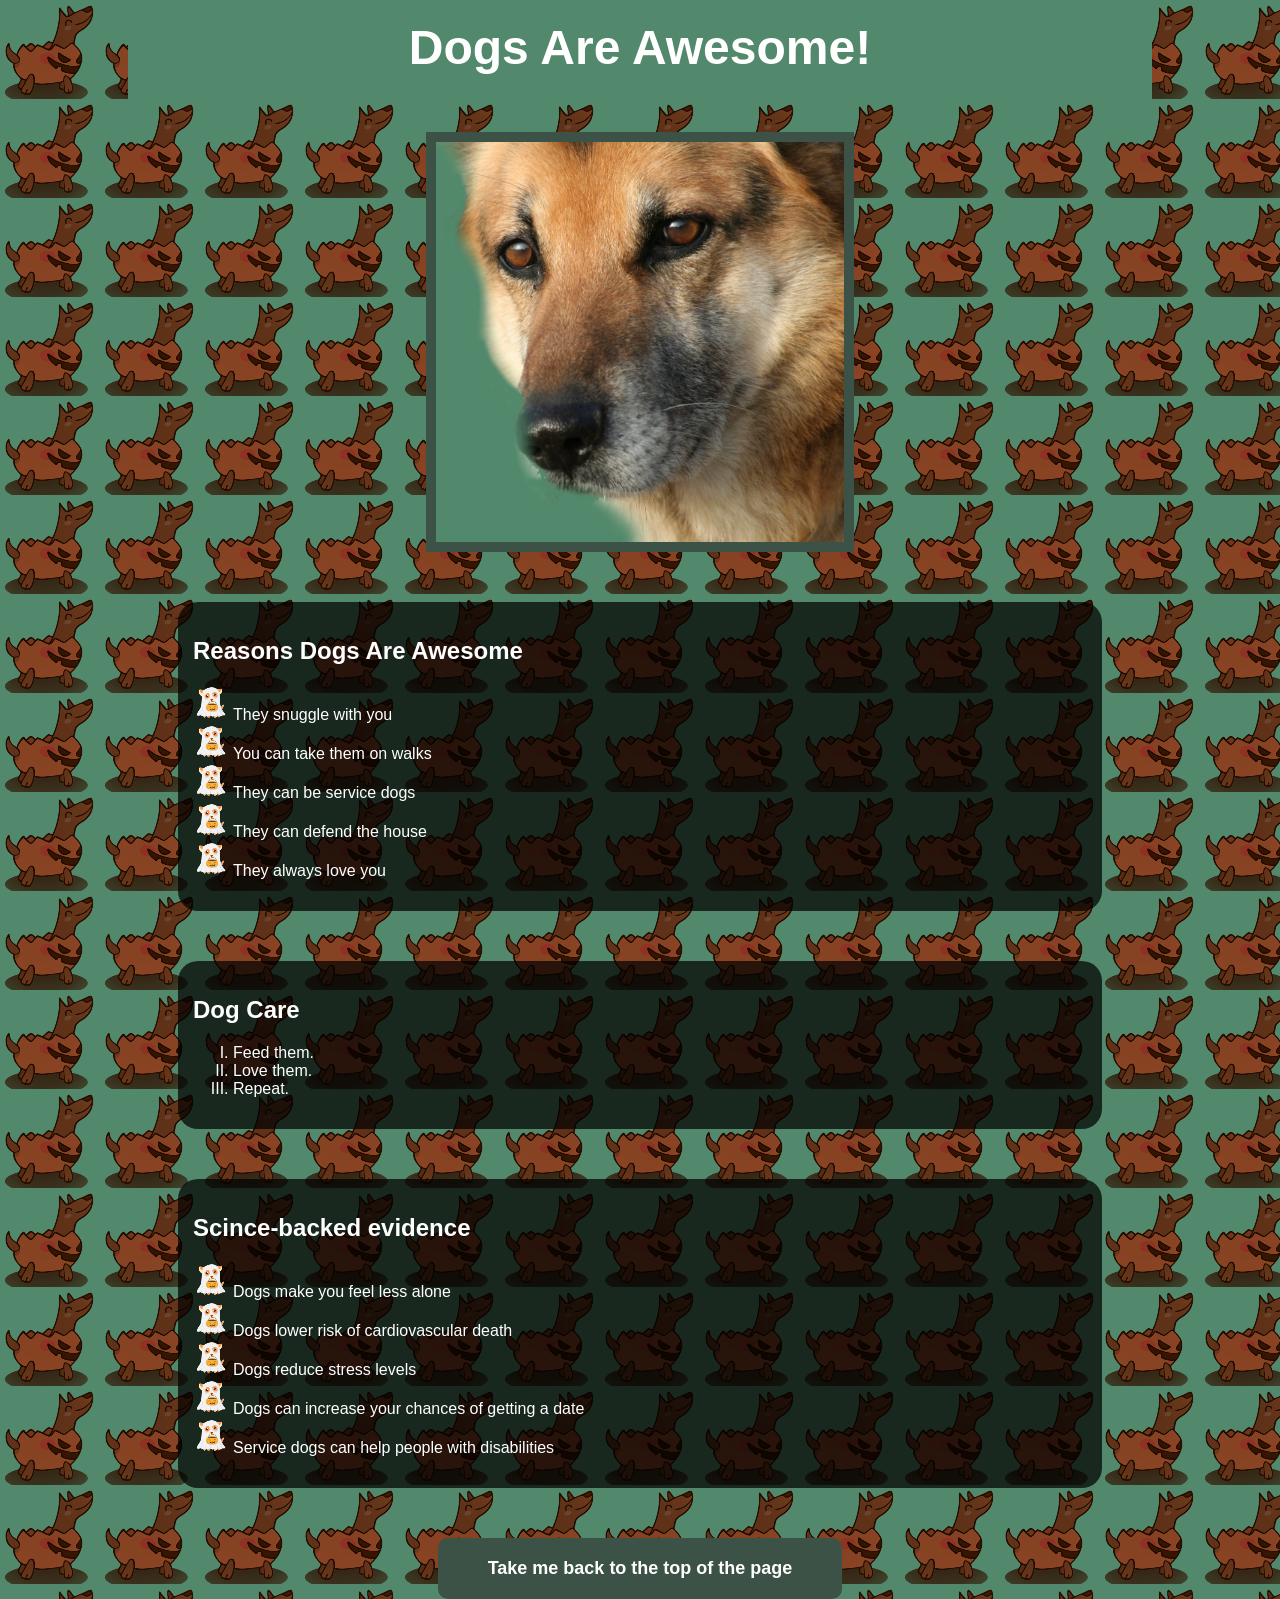
<file: classexamples/unit2/dogs.html>
<!DOCTYPE html>
<!--[if lt IE 7]>      <html class="no-js lt-ie9 lt-ie8 lt-ie7"> <![endif]-->
<!--[if IE 7]>         <html class="no-js lt-ie9 lt-ie8"> <![endif]-->
<!--[if IE 8]>         <html class="no-js lt-ie9"> <![endif]-->
<!--[if gt IE 8]>      <html class="no-js"> <!--<![endif]-->
<html>

<head>
    <meta charset="utf-8" />
    <meta http-equiv="X-UA-Compatible" content="IE=edge" />
    <title>Dog Pics | Dalton Harrold</title>
    <meta name="description" content="A great collection of the finest dog pictures on the internet!!" />
    <meta name="author" content="Dalton Harrold" />
    <link rel="icon" href="dog_pics/icon.png" />
    <meta name="viewport" content="width=device-width, initial-scale=1" />

    <style type="text/css">
        body {
            background-color: #52886b;
            color: #ffffff;
            font-family: "Lucida Sans", "Lucida Sans Regular", "Lucida Grande", "Lucida Sans Unicode", Geneva, Verdana, sans-serif;
            background-image: url("dog_pics/dog_pumpkin.png");
            margin: 0px 10% 0px 10%;
        }
        
        #title-heading {
            text-align: center;
            font-weight: 600;
            font-size: 36pt;
            background: #52886b;
            margin-top: 0px;
            padding: 20px 0px 25px 0px;
        }
        
        img {
            /*border-width: 10px;
            border-style: outset;
            border-color: #2f704d;*/
            border: 10px solid #3c5246;
            /*centers dog image*/
            display: block;
            margin: 0px auto 0px auto;
            background-color: #52886b;
        }
        
        ul {
            list-style-image: url("dog_pics/dog-bullet.png");
        }
        
        ol {
            list-style-type: upper-roman;
        }
        
        .textbox {
            background: #000000b4;
            padding: 15px;
            border-radius: 20px;
            margin: 50px;
        }
        
        a {
            animation: ease-out;
            animation-duration: 3s;
        }
        
        button {
            color: #ffffff;
            font-size: 18px;
            font-weight: 600;
            display: block;
            margin: 0px auto 0px auto;
            background-color: #3c5246;
            padding: 20px 50px 20px 50px;
            border-radius: 10px;
            border: none;
            text-decoration: none;
        }
        
        button:hover {
            background-color: #52886b;
            cursor: pointer;
        }
        
        .nouline {
            text-decoration: none;
        }
    </style>
</head>

<body>
    <a name="top"></a>
    <!--[if lt IE 7]>
      <p class="browsehappy">
        You are using an <strong>outdated</strong> browser. Please
        <a href="#">upgrade your browser</a> to improve your experience.
      </p>
    <![endif]-->
    <h1 id="title-heading">Dogs Are Awesome!</h1>
    <img src="dog_pics/dog_transparent.png" class="dog" height="400px" />
    <div class="textbox">
        <h2>Reasons Dogs Are Awesome</h2>
        <ul>
            <li>They snuggle with you</li>
            <li>You can take them on walks</li>
            <li>They can be service dogs</li>
            <li>They can defend the house</li>
            <li>They always love you</li>
        </ul>
    </div>

    <div class="textbox">
        <h2>Dog Care</h2>
        <ol>
            <li>Feed them.</li>
            <li>Love them.</li>
            <li>Repeat.</li>
        </ol>
    </div>

    <div class="textbox">
        <h2>Scince-backed evidence</h2>
        <ul>
            <li>Dogs make you feel less alone</li>
            <li>Dogs lower risk of cardiovascular death</li>
            <li>Dogs reduce stress levels</li>
            <li>Dogs can increase your chances of getting a date</li>
            <li>Service dogs can help people with disabilities</li>
        </ul>

    </div>

    <a href="#top" class="nouline" style="cursor: initial;"><button>Take me back to the top of the page</button></a>
</body>

</html>
</file>
<file: homepage/style.css>
@import url('https://fonts.googleapis.com/css2?family=Oswald:wght@300;400&display=swap');
* {
    margin: 0px;
}

body {
    background-color: #fff8dc;
    font-family: 'Oswald', sans-serif;
}

.logo {
    font-size: 5vh;
    background-color: #191970;
    display: flex 1;
}

.hamburger {
    display: none;
}

.down {
    position: fixed;
}

header {
    background-color: #191970;
    margin: 0px;
    color: #ffffff;
    display: flex;
    height: 10vh;
    padding: 0px 5% 0px 5%;
    align-items: center;
    position: relative;
    top: 0px;
    z-index: 10;
    width: 90%;
}

.logo-container {
    flex: 2;
    user-select: none;
}

nav {
    flex: 3;
}

.nav-links {
    display: flex;
    justify-content: space-around;
    list-style: none;
}

.nav-link {
    color: #ffffff;
    font-size: 5vh;
    text-decoration: none;
    font-weight: 300;
}

footer {
    color: #ffffff;
    text-align: center;
    font-weight: 200;
    font-size: 12pt;
    background-color: #191970;
    padding: 15px 0px 30px 0px;
}

.footer-menu {
    padding: 30px 0px 50px 0px;
}

.footer-list {
    display: flex;
    justify-content: space-around;
    list-style: none;
}

.footer-item {
    color: #ffffff;
    font-size: 24pt;
    text-decoration: none;
    font-weight: 400;
    margin: auto 10px auto 10px;
    text-align: center;
}

canvas {
    position: absolute;
    top: 0;
    left: 0;
    background-color: black;
}

@media only screen and (max-width:1000px) {
    header {
        width: 90%;
    }
    .nav-links {
        display: none;
    }
    /* Hamburger menu styling from alvarotrigo at https://codepen.io/alvarotrigo/pen/wvrzPWL*/
    .hamburger {
        display: contents;
    }
    nav .checkbox {
        position: absolute;
        display: block;
        height: 32px;
        width: 40px;
        top: 26px;
        right: 26px;
        z-index: 5;
        opacity: 0;
        cursor: pointer;
    }
    nav .hamburger-lines {
        display: block;
        height: 32px;
        width: 40px;
        position: absolute;
        top: 20px;
        right: 20px;
        z-index: 2;
        display: flex;
        flex-direction: column;
        justify-content: space-between;
    }
    nav .hamburger-lines .line {
        display: block;
        height: 4px;
        width: 100%;
        border-radius: 10px;
        background: #ffffff;
    }
    nav .hamburger-lines .line1 {
        transform-origin: 0% 0%;
        transition: transform 0.4s ease-in-out;
    }
    nav .hamburger-lines .line2 {
        transition: transform 0.2s ease-in-out;
    }
    nav .hamburger-lines .line3 {
        transform-origin: 0% 100%;
        transition: transform 0.4s ease-in-out;
    }
    .hamburger input[type="checkbox"]:checked~.hamburger-lines .line1 {
        transform: rotate(45deg);
    }
    .hamburger input[type="checkbox"]:checked~.hamburger-lines .line2 {
        transform: scaleY(0);
    }
    .hamburger input[type="checkbox"]:checked~.hamburger-lines .line3 {
        transform: rotate(-45deg);
    }
    .nav-links {
        position: absolute;
        top: 0px;
        right: 0px;
        padding: 50px;
        background-color: #191970;
    }
}

@media only screen and (min-width:1002px) {
    .nav-links {
        display: flex;
    }
}

@media only screen and (max-width:613px) {
    header {
        height: 20vh;
    }
    .footer-menu {
        display: block;
        margin: auto;
    }
    .footer-list {
        display: block;
        margin: 0px;
    }
    nav .hamburger-lines {
        height: 9.5vh;
        width: 12vh;
        position: absolute;
        top: 6vh;
        right: 3vh;
    }
    nav .hamburger-lines .line {
        height: 1.5vh;
    }
    nav .checkbox {
        height: 9.5vh;
        width: 12vh;
        top: 6vh;
        right: 3vh;
    }
    .nav-links {
        top: 10vh;
        right: 0px;
    }
}


/*https://www.learnvaly.org/2021/09/css-animation-slide-from-top-bottom.html*/
</file>
<file: travel/travel-style.css>
@import url('https://fonts.googleapis.com/css2?family=Montserrat:wght@600&display=swap');
body {
    margin-right: 10px;
}

.title-container {
    color: white;
    font-family: 'Montserrat', sans-serif;
    font-size: 24pt;
    text-align: center;
    /*from a gradient template by gradient hunt at https://gradienthunt.com/gradient/22423*/
    background-image: linear-gradient( 109.6deg, rgba(255, 174, 0, 1) 11.2%, rgba(255, 0, 0, 1) 100.2%);
}

.main-pics {
    box-shadow: 5px 5px 8px #888888;
    display: block;
    margin: 0px auto 0px auto;
}

[class*="col-"] {
    float: left;
    padding: 20px;
    margin-left: 2%;
    margin-top: 2%;
    border-width: 3px;
    border-style: solid;
    border-image: linear-gradient(109.6deg, rgba(255, 174, 0, 1) 11.2%, rgba(255, 0, 0, 1) 100.2%) 1;
}

.col-1 {
    width: 25%;
    height: 70vh;
}

.chocBut {
    color: #ffffff;
    background-image: linear-gradient( 109.6deg, rgba(255, 174, 0, 1) 11.2%, rgba(255, 0, 0, 1) 100.2%);
    padding: 10px 20px 10px 20px;
    font-weight: 600;
    font-size: 14pt;
    border: 0px;
    /*https://dev.to/webdeasy/top-20-css-buttons-animations-f41 if time (#1)*/
    display: block;
}

.chocBut:hover {
    cursor: pointer;
    animation: butHover 1s ease-out forwards;
}

@keyframes butHover {
    to {
        background-color: #00000000;
        background-image: none;
        color: #000000;
        border: #000000 solid 2px;
        font-weight: 400;
    }
}

.col-2 {
    width: 25%;
    height: 70vh;
}

.col-3 {
    width: 25%;
    height: 70vh;
}

.inline-img {
    width: 100%;
}

.col-home {
    width: 90%;
}

@media only screen and (max-width:800px) {
    [class*="col-"] {
        width: 90%;
    }
}
</file>
